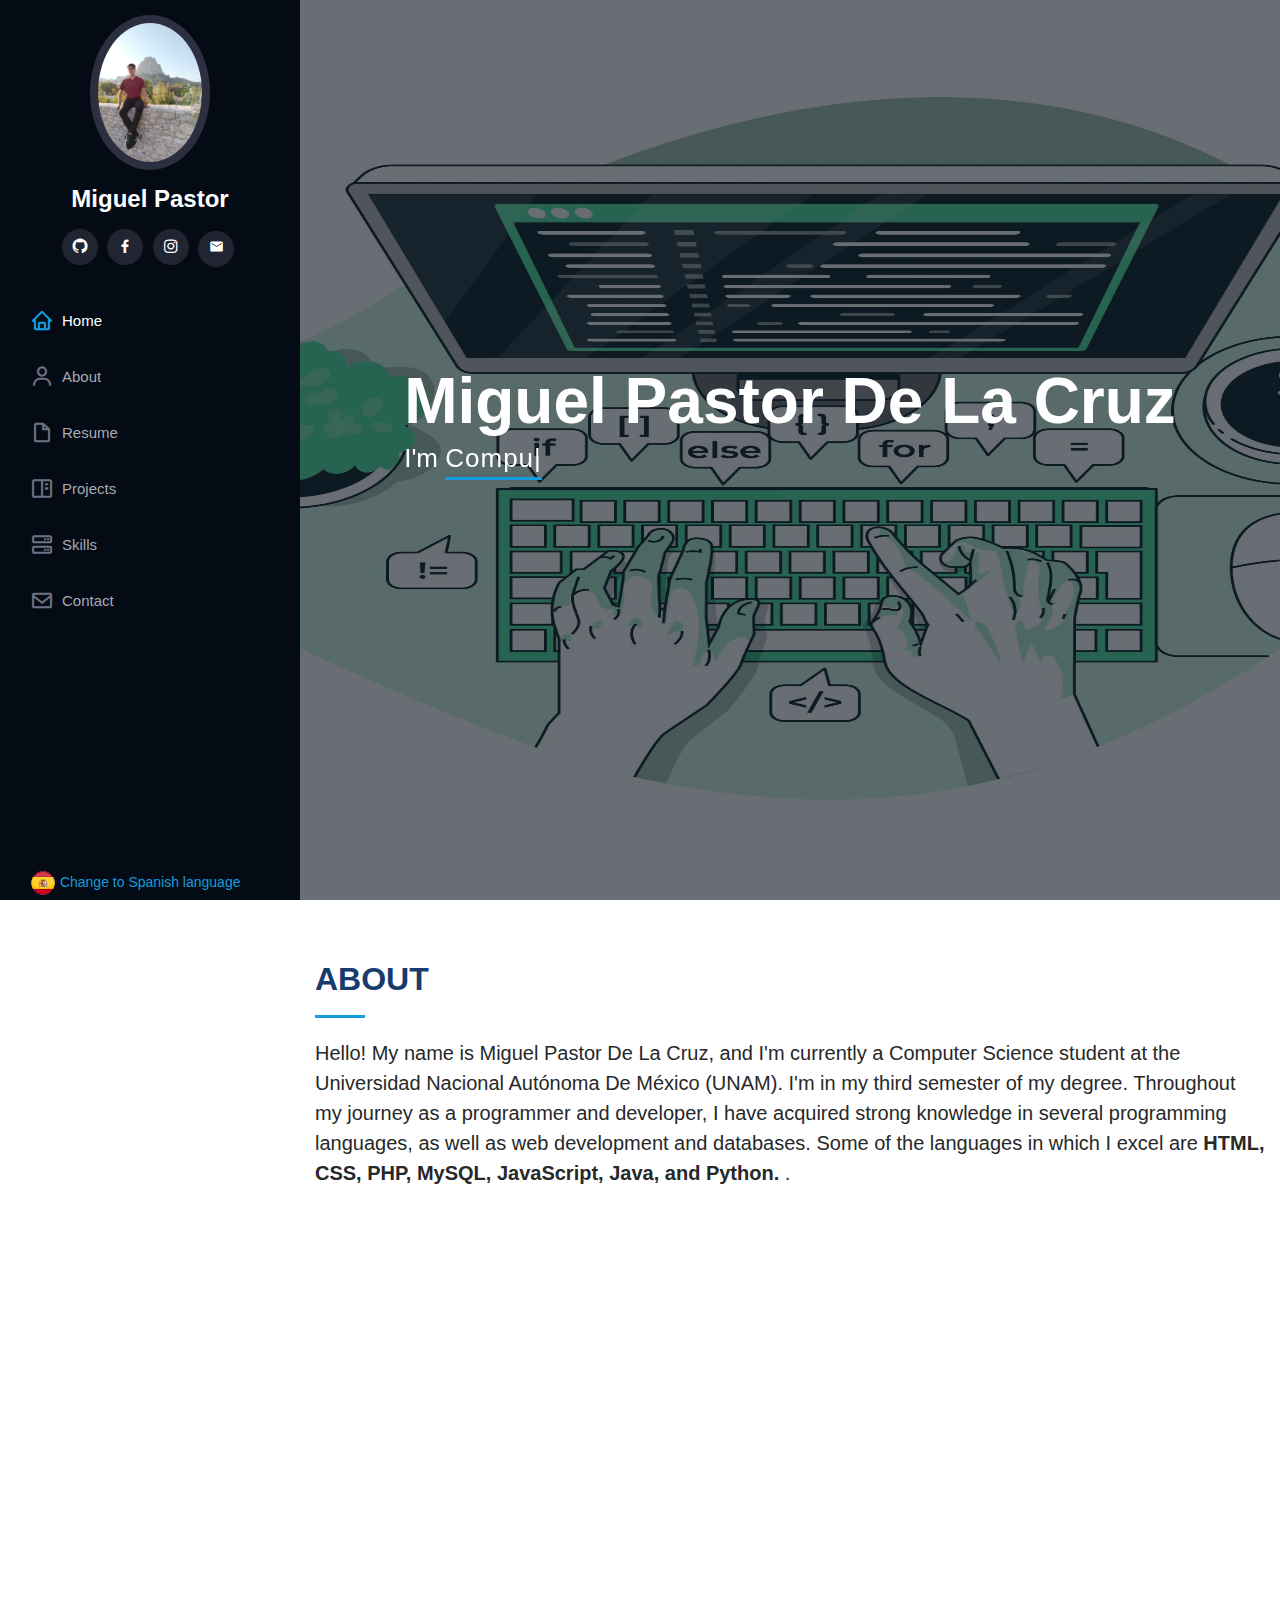
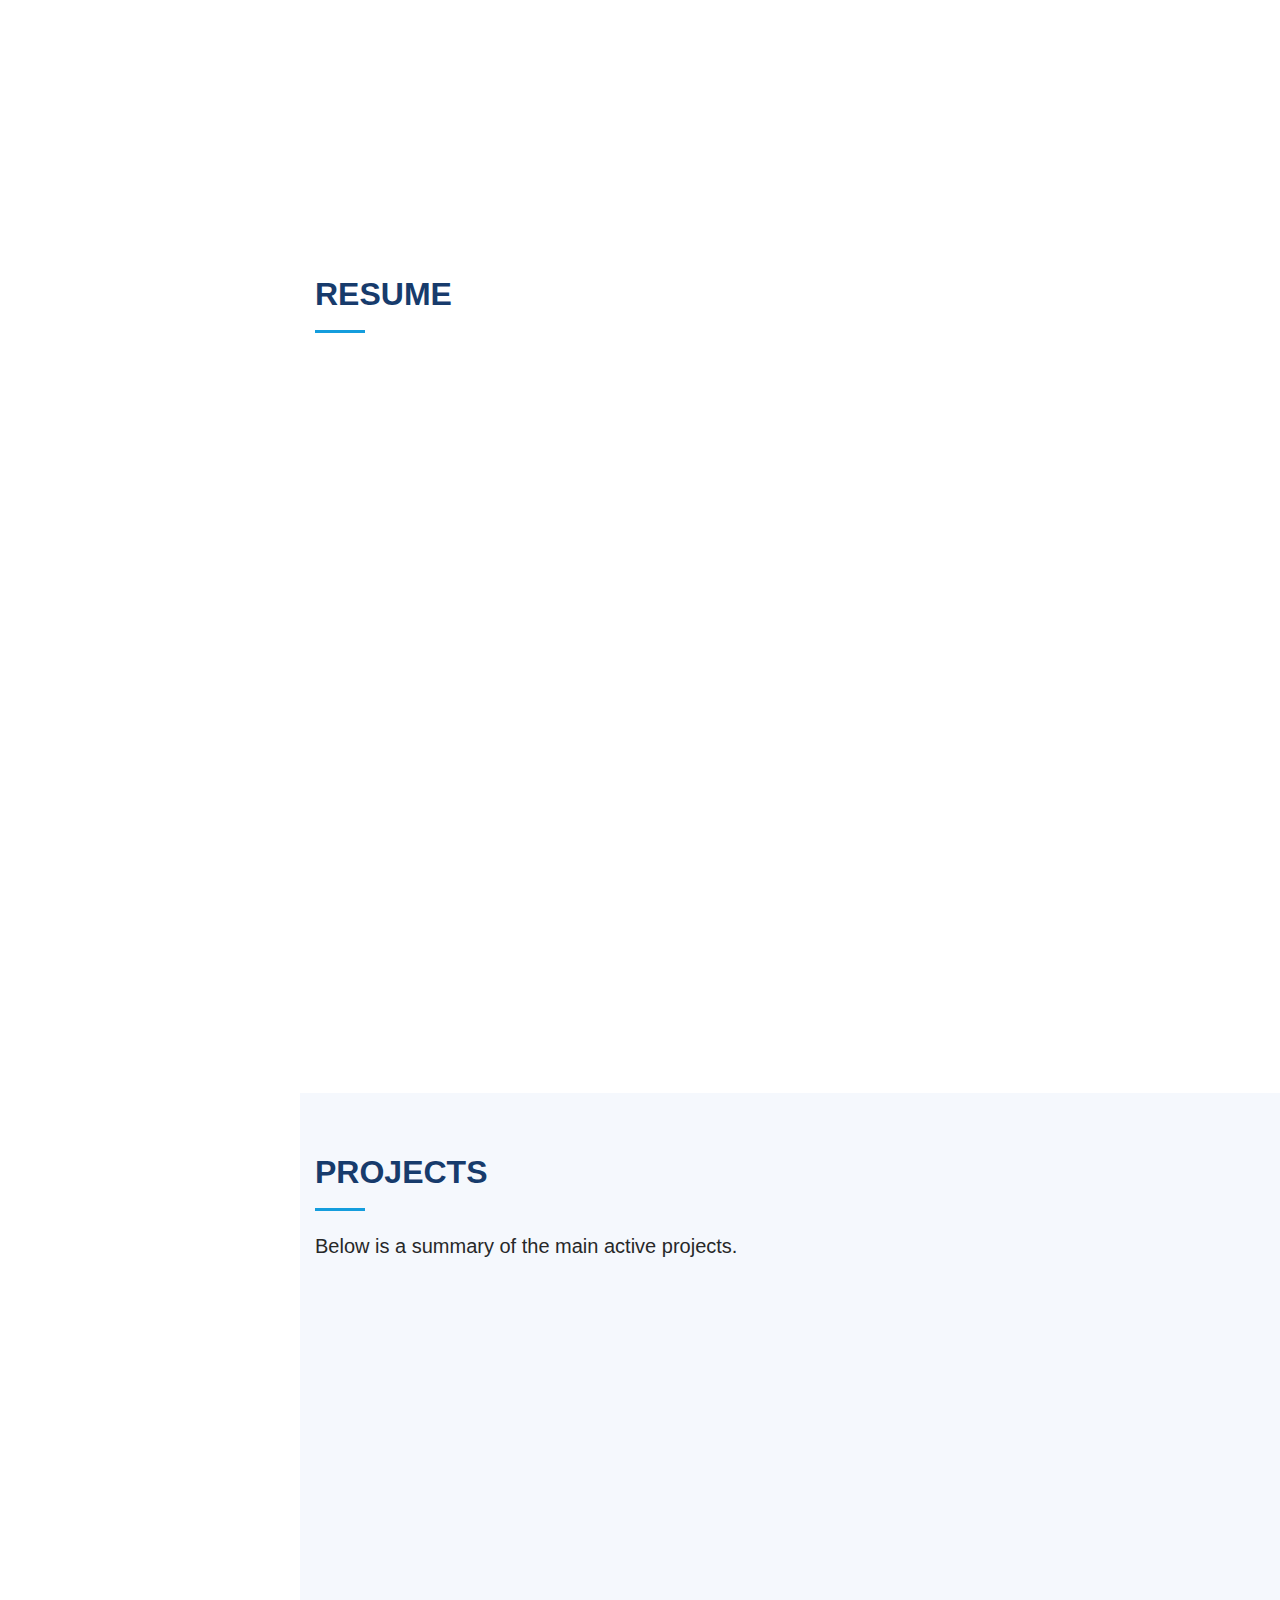
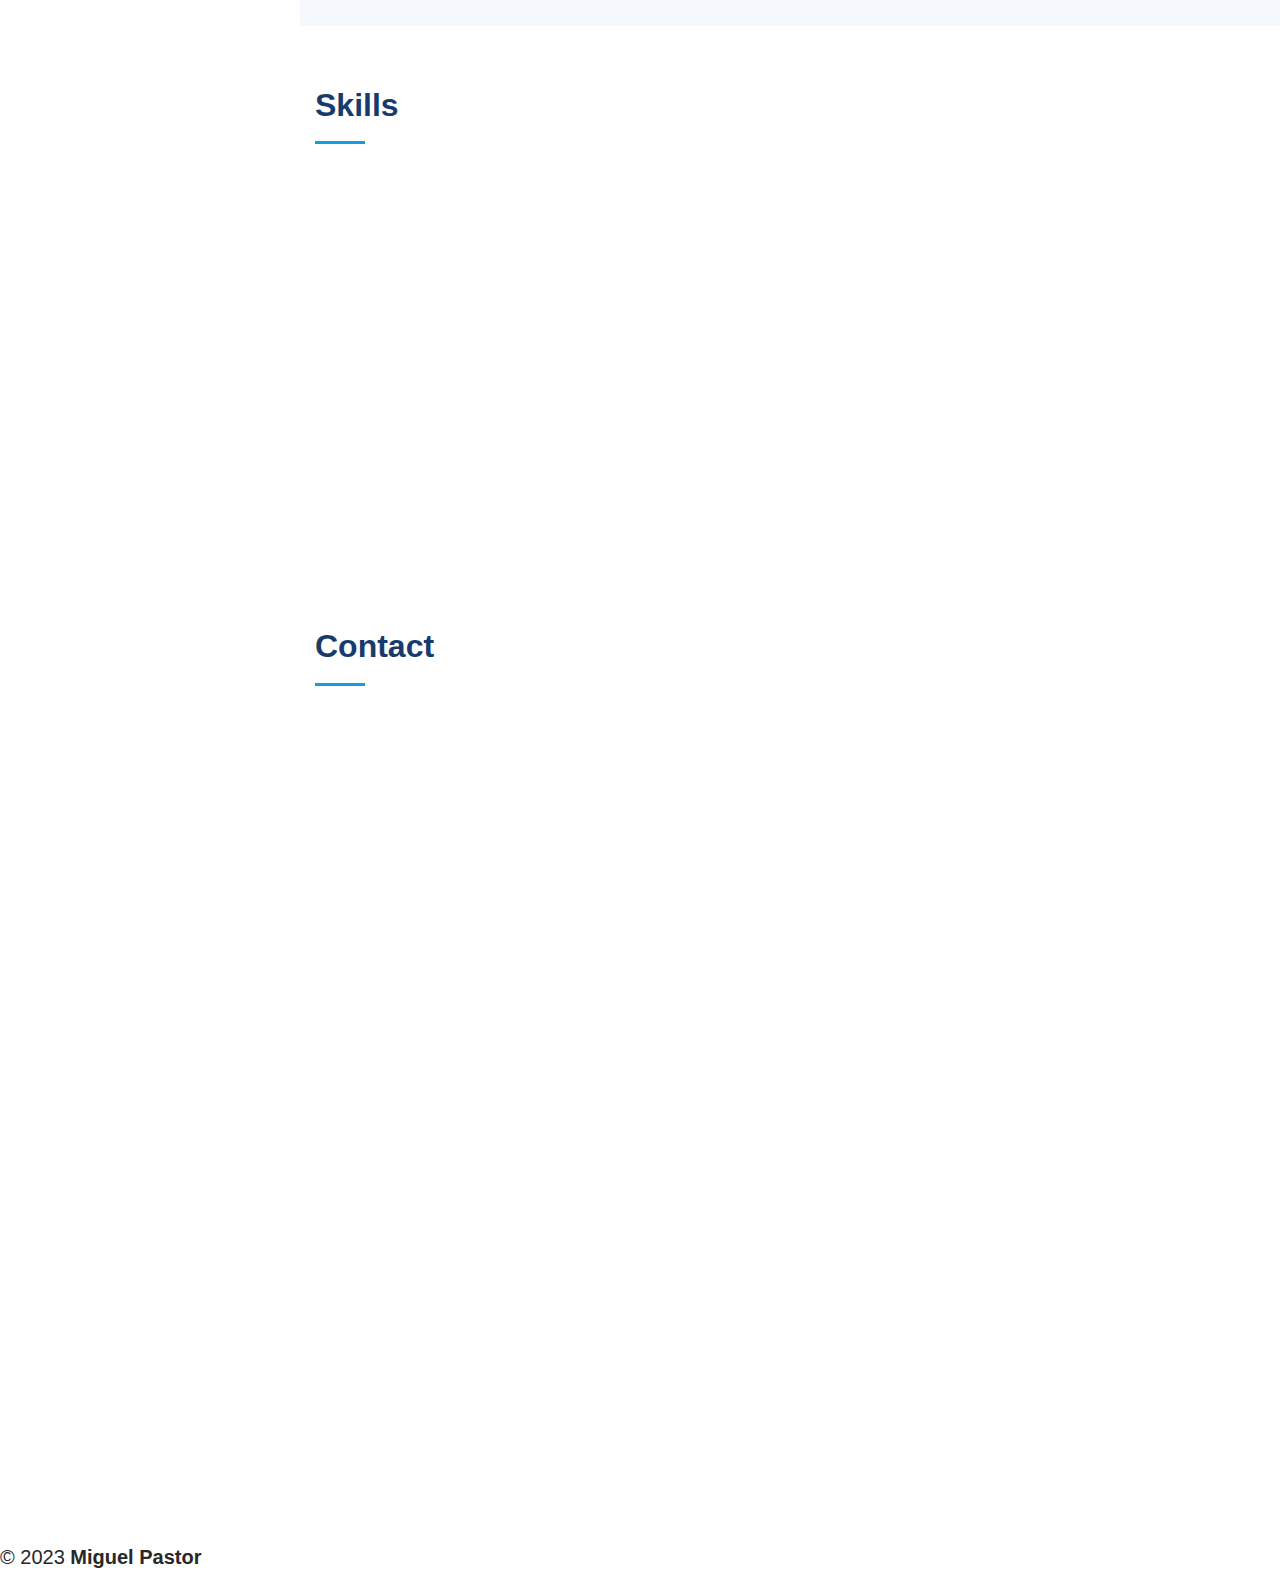
<file: index.html>
<!DOCTYPE html>
<html lang="en">
<head>
    <meta charset="UTF-8">
    <meta name="viewport" content="width=device-width, initial-scale=1.0">
    <title>Miguel-Pastor</title>
    
    <link href="https://fonts.googleapis.com/icon?family=Material+Icons" rel="stylesheet"/>

    <link href="vendor/bootstrap/css/bootstrap.min.css" rel="stylesheet">
    <link href="vendor/icofont/icofont.min.css" rel="stylesheet">
    <link href="vendor/boxicons/css/boxicons.min.css" rel="stylesheet">
    <link href="vendor/venobox/venobox.css" rel="stylesheet">
    <link href="vendor/owl.carousel/assets/owl.carousel.min.css" rel="stylesheet">
    <link href="vendor/aos/aos.css" rel="stylesheet">
    <link rel="stylesheet" href="style.css">
</head>
<body>
    <!-- ======= BUTTON-MOBILE ======= -->
    <button class="mobile-nav-toggle d-xl-none" type="button"><i class="icofont-navigation-menu"></i></button>
    

    <!-- ======= Header-COLUMN ======= -->
    <header id="header">
        <div class="d-flex flex-column">

            <div class="profile">
                <img alt="" class="img-fluid rounded-circle" src="img/profile-picture.jpg">
                <h1 class="text-light"><a href="index.html">Miguel Pastor</a></h1>
                <div class="social-links mt-3 text-center">
                    <a class="github" href="https://github.com/miguel-pastor"><i class="bx bxl-github"></i></a>
                    <a class="facebook-f" href="https://github.com/miguel-pastor"><i class="bx bxl-facebook"></i></a>
                    <a class="instagram" href="https://github.com/miguel-pastor"><i class="bx bxl-instagram"></i></a>
                    <a class="gmail" href="https://github.com/miguel-pastor"><span  class="material-icons">
                        mail
                        </span></a>
                </div>
            </div>

            <nav class="nav-menu">
                <ul>
                    <li class="active"><a href="#main"><i class="bx bx-home"></i> <span>Home</span></a></li>
                    <li><a href="#about"><i class="bx bx-user"></i> <span>About</span></a></li>
                    <li><a href="#resume"><i class="bx bx-file-blank"></i> <span>Resume</span></a></li>
                    <li><a href="#proyectos"><i class="bx bx-book-content"></i> Projects</a></li>
                    <li><a href="#skills"><i class="bx bx-server"></i> Skills</a></li>
                    <li><a href="#contact"><i class="bx bx-envelope"></i> Contact</a></li>

                </ul>
            </nav>
            <!-- .nav-menu -->
            <button class="mobile-nav-toggle d-xl-none" type="button"><i class="icofont-navigation-menu"></i></button>    
        </div>
    </header>

    <main id="main">
        <!-- Portada -->
        <section class="d-flex flex-column justify-content-center align-items-center" id="portada">
            <div class="portada-container" data-aos="fade-in">
                <h1>Miguel Pastor De La Cruz</h1>
                <p>I'm <span class="typed" data-typed-items="Computer Science, Developer, Researcher"></span></p>
            </div>
        </section>

        <!-- ======= About Section ======= -->
        <section class="about" id="about">
            <div class="container">

                <div class="section-title">
                    <h2>ABOUT</h2>
                    <p>Hello! My name is Miguel Pastor De La Cruz, and I'm currently a Computer Science 
                        student at the Universidad Nacional Autónoma De México (UNAM). I'm in my third 
                        semester of my degree. Throughout my journey as a programmer and developer, 
                        I have acquired strong knowledge in several programming languages, as well as web 
                        development and databases. Some of the languages in which I excel are <b> HTML, 
                        CSS, PHP, MySQL, JavaScript, Java, and Python. </b>.
                    </p>

                </div>

                <div class="row">
                    <div class="col-lg-4" data-aos="fade-right">
                        <img alt="" class="img-fluid" src="img/IMG-1328.jpg">
                    </div>
                    <div class="col-lg-8 pt-4 pt-lg-0 content" data-aos="fade-left">
                        <h3>PERSONAL INFORMATION</h3>
                        <div class="row">
                            <div class="col-lg-6">
                                <ul>
                                    <li><i class="icofont-rounded-right"></i> <strong>Name:</strong> Miguel Pastor De La Cruz
                                    </li>
                                    <li><i class="icofont-rounded-right"></i> <strong>Date of birth:</strong> December 26, 2004
                                    </li>
                                </ul>
                            </div>
                            <div class="col-lg-6">
                                <ul>
                                    <li><i class="icofont-rounded-right"></i> <strong>Email:</strong> miguelcruz122604@gmail.com </li>
                                    <li><i class="icofont-rounded-right"></i> <strong>Web:</strong> https://miguel-pastor.github.io/My-Presentation/ </li>
                                </ul>
                            </div>
                        </div>
                        <h3>WHAT CAN I DO?</h3>
                        <p class="font-italic">
                            Thanks to my self-taught training and my experience in school, I have developed 
                            skills that are valuable in my approach as a web developer. Here are some of them:
                        </p>
                        <div class="row">
                            <div class="col-lg-6">
                                <ul>
                                    <li><i class="icofont-rounded-right"></i> Web applications development</li>
                                    <li><i class="icofont-rounded-right"></i> Machine Learning</li>
                                    <li><i class="icofont-rounded-right"></i> Desktop Application Development</li>
                                </ul>
                            </div>
                            <div class="col-lg-6">
                                <ul>
                                    <li><i class="icofont-rounded-right"></i> Design and usability</li>
                                    <li><i class="icofont-rounded-right"></i> debugging and testing</li>
                                    <li><i class="icofont-rounded-right"></i> Data Structure in OOP </li>
                                </ul>
                            </div>
                        </div>
                    </div>
                </div>

            </div>
        </section>

        <!-- ======= Resume Section ======= -->
        <section class="resume" id="resume">
            <div class="container">

                <div class="section-title">
                    <h2>RESUME</h2>
                </div>

                <div class="row">
                    <div class="col-lg-6" data-aos="fade-up">

                        <h3 class="resume-title">Education</h3>
                        <div class="resume-item">
                            <h4>Computer Science</h4>
                            <h5>2022 - Present</h5>
                            <p><em>Faculty of Sciences-Universidad Nacional Autónoma De México</em></p>
                            <p> I am currently studying the third semester of the Bachelor's degree.  </p>
                        </div>
                        <div class="resume-item">
                            <h4> Basic Mechatronics Technician </h4>
                            <h5>2021 - 2022</h5>
                            <p><em>Colegio De Ciencias Y Humanidades Plantel Naucalpan (CCH Naucalpan)</em></p>
                            <p>Technician specialized in automation and implementation of automated systems, with experience 
                                and knowledge in the design and implementation of basic systems using ARDUINO and C++ as a 
                                platform to create prototypes and carry out proofs of concept.
                            </p>

                        </div>
                    </div>
                    <div class="col-lg-6" data-aos="fade-up" data-aos-delay="100">
                        <h3 class="resume-title">Licenses and Certifications</h3>
                        <div class="resume-item">
                            <h4>Introduction to Web Development Course: HTML and CSS (2/2)</h4>
                            <h5>2023</h5>
                            <p><em>GOOGLE</em></p>
                            <p>ID CERTIFICATE 1: P2Z RY6 FPK</p>
                            <p><a class="Course" href="https://learndigital.withgoogle.com/link/1nur091p2ww"> Certificado-Desarrollo Web I</a></p>
                            <br>
        
                            <p>ID CERTIFICATE 2: V79 ZAQ AA2</p>
                            <p><a  class="Course" href="https://learndigital.withgoogle.com/link/1nur091p2ww"> Certificado-Desarrollo Web II</a></p>

                        </div>
                        <div class="resume-item">
                            <h4>JavaScript Essentials Course 1(JSE)</h4>
                            <h5>2023</h5>
                            <p><em>CISCO</em></p>
                            <p>License UC-MQ59UOWT</p>
                        </div>
            
                    </div>
                </div>
            </div>
        </section>

        <!-- ======= Proyectos Section ======= -->
        <section class="proyectos section-bg" id="proyectos">
            <div class="container">

                <div class="section-title">
                    <h2>PROJECTS</h2>
                    <p>Below is a summary of the main active projects.

                    </p>
                </div>

                <div class="row" data-aos="fade-up">
                    <div class="col-lg-12 d-flex justify-content-center">
                        <ul id="proyectos-filters">
                            <li class="filter-active" data-filter="*">All</li>
                            <li data-filter=".filter-web">Web</li>
                        </ul>
                    </div>
                </div>

                <div class="row proyectos-container" data-aos="fade-up" data-aos-delay="100">

                    <!--       WEB API TEMPLATES         -->
                    <div class="col-lg-4 col-md-6 proyectos-item filter-app filter-web">
                        <div class="proyectos-wrap">
                            <img alt="Pagina WEB Profarmex" class="img-fluid" src="img/profarmex.png">
                            <div class="proyectos-links">
                                <a class="venobox" data-gall="proyectosGallery" href="img/profarmex.png"  title="Profarmex"><i class="bx bx-plus"></i></a>
                                <a href="https://profarmex.com" title="Mas detalles"><i class="bx bx-link"></i></a>
                            </div>
                        </div>
                    </div>

                    <!--       ELASTIC COORRELATE        -->
                    <div class="col-lg-4 col-md-6 proyectos-item filter-app filter-other">
                        <div class="proyectos-wrap">
                            <img alt="Admin-Panel Profarmex" class="img-fluid" src="img/admin-profarmex.png">
                            <div class="proyectos-links">
                                <a class="venobox" data-gall="proyectosGallery" href="img/admin-profarmex.png" title="Admin Panel Profarmex"><i class="bx bx-plus"></i></a>
                                <a href="https://profarmex.com" title="Mas detalles"><i class="bx bx-link"></i></a>
                            </div>
                        </div>
                    </div>

                </div>

            </div>
        </section>
        
        <!-- ======= Skills Section ======= -->
        <section class="skills" id="skills">
            <div class="container"> 

                <div class="section-title">
                    <h2>Skills</h2>
                </div>

                <div class="row">
                    <div class="col-lg-4 col-md-6 icon-box" data-aos="fade-up">
                        <div class="icon"><i class="icofont-computer"></i></div>
                        <h4 class="title"><a href="">Web applications development</a></h4>
                        <p class="description"> HTML5, CSS3, JavaScript, Typescript, PHP and MySQL</p>
                    </div>
                    <div class="col-lg-4 col-md-6 icon-box" data-aos="fade-up" data-aos-delay="100">
                        <div class="icon"><i class="icofont-chart-bar-graph"></i></div>
                        <h4 class="title"><a href="">Machine Learning</a></h4>
                        <p class="description">Development of applications through the use of Machine Learning in Python and Java.</p>
                    </div>
                    <div class="col-lg-4 col-md-6 icon-box" data-aos="fade-up" data-aos-delay="200">
                        <div class="icon"><i class="icofont-connection"></i></div>
                        <h4 class="title"><a href="">Work Systems</a></h4>
                        <p class="description">I have solid knowledge of GIT and GITHUB implementation, as 
                            well as experience using Terminal and LINUX operating systems.
                        </p>
                    </div>
                    <div class="col-lg-4 col-md-6 icon-box" data-aos="fade-up" data-aos-delay="500">
                        <div class="icon"><i class="icofont-micro-chip"></i></div>
                        <h4 class="title"><a href="">IoT</a></h4>
                        <p class="description">Basic knowledge in automation trends using tools such as 
                            Arduino and IoT application development
                        </p>
                    </div>
                </div>

            </div>
        </section>

        <section class="contact" id="contact">
            <div class="container">

                <div class="section-title">
                    <h2>Contact</h2>
                </div>

                <div class="row" data-aos="fade-in">

                    <div class="col-lg-5 d-flex align-items-stretch">
                        <div class="info">

                            <div class="email">
                                <i class="icofont-envelope"></i>
                                <h4>Email:</h4>
                                <p>miguelcruz122604@gmail.com</p>
                            </div>

                        </div>

                    </div>

                    <div class="col-lg-7 mt-5 mt-lg-0 d-flex align-items-stretch">
                        <form class="php-email-form" method="post" action="php/sendemail.php " role="form">
                            <div class="form-row">
                                <div class="form-group col-md-6">
                                    <label for="name">Name</label>
                                    <input class="form-control" data-msg="Please enter at least 4 chars" data-rule="minlen:4" id="name" name="name" type="text" />
                                    <div class="validate"></div>
                                </div>
                                <div class="form-group col-md-6">
                                    <label for="email">Email</label>
                                    <input class="form-control" data-msg="Please enter a valid email" data-rule="email" id="email" name="email" type="email" />
                                    <div class="validate"></div>
                                </div>
                            </div>
                            <div class="form-group">
                                <label for="subject">Subject</label>
                                <input class="form-control" data-msg="Please enter at least 8 chars of subject" data-rule="minlen:4" id="subject" name="subject" type="text" />
                                <div class="validate"></div>
                            </div>
                            <div class="form-group">
                                <label for="message">Message</label>
                                <textarea class="form-control" data-msg="Please write something for us" data-rule="required" name="message" id="message" rows="10"></textarea>
                                <div class="validate"></div>
                            </div>
                            <div class="mb-3">
                                <div class="loading">Loading</div>
                                <div class="error-message"></div>
                                <div class="sent-message">Your message has been sent, thank you very much!</div>
                            </div>
                            <div class="text-center">
                                <button type="submit">Send</button>
                            </div>
                        </form>
                    </div>

                </div>

            </div>
        </section>

    </main>

    <!-- ======= Footer ======= -->
    <footer id="footer">
        <div class="container">
            <div class="copyright">
                <a href="index_esp.html"> <img class="img-language" src="img/es.png" alt="Change to Spanish language"> Change to Spanish language</a>

            </div>
        </div>
    </footer>

    <br>
                <br> &copy; 2023 <strong><span>Miguel Pastor</span></strong>
    <!-- End  Footer -->

    <a class="back-to-top" href="#"><i class="icofont-simple-up"></i></a>

    <script src="vendor/jquery/jquery.min.js"></script>
    <script src="vendor/bootstrap/js/bootstrap.bundle.min.js"></script>
    <script src="vendor/jquery.easing/jquery.easing.min.js"></script>
    <script src="vendor/waypoints/jquery.waypoints.min.js"></script>
    <script src="vendor/counterup/counterup.min.js"></script>
    <script src="vendor/isotope-layout/isotope.pkgd.min.js"></script>
    <script src="vendor/venobox/venobox.min.js"></script>
    <script src="vendor/owl.carousel/owl.carousel.min.js"></script>
    <script src="vendor/typed.js/typed.min.js"></script>
    <script src="vendor/aos/aos.js"></script>

    <!-- Template Main JS File -->
    <script src="js/main.js"></script>
    
</body>
</html>
</file>
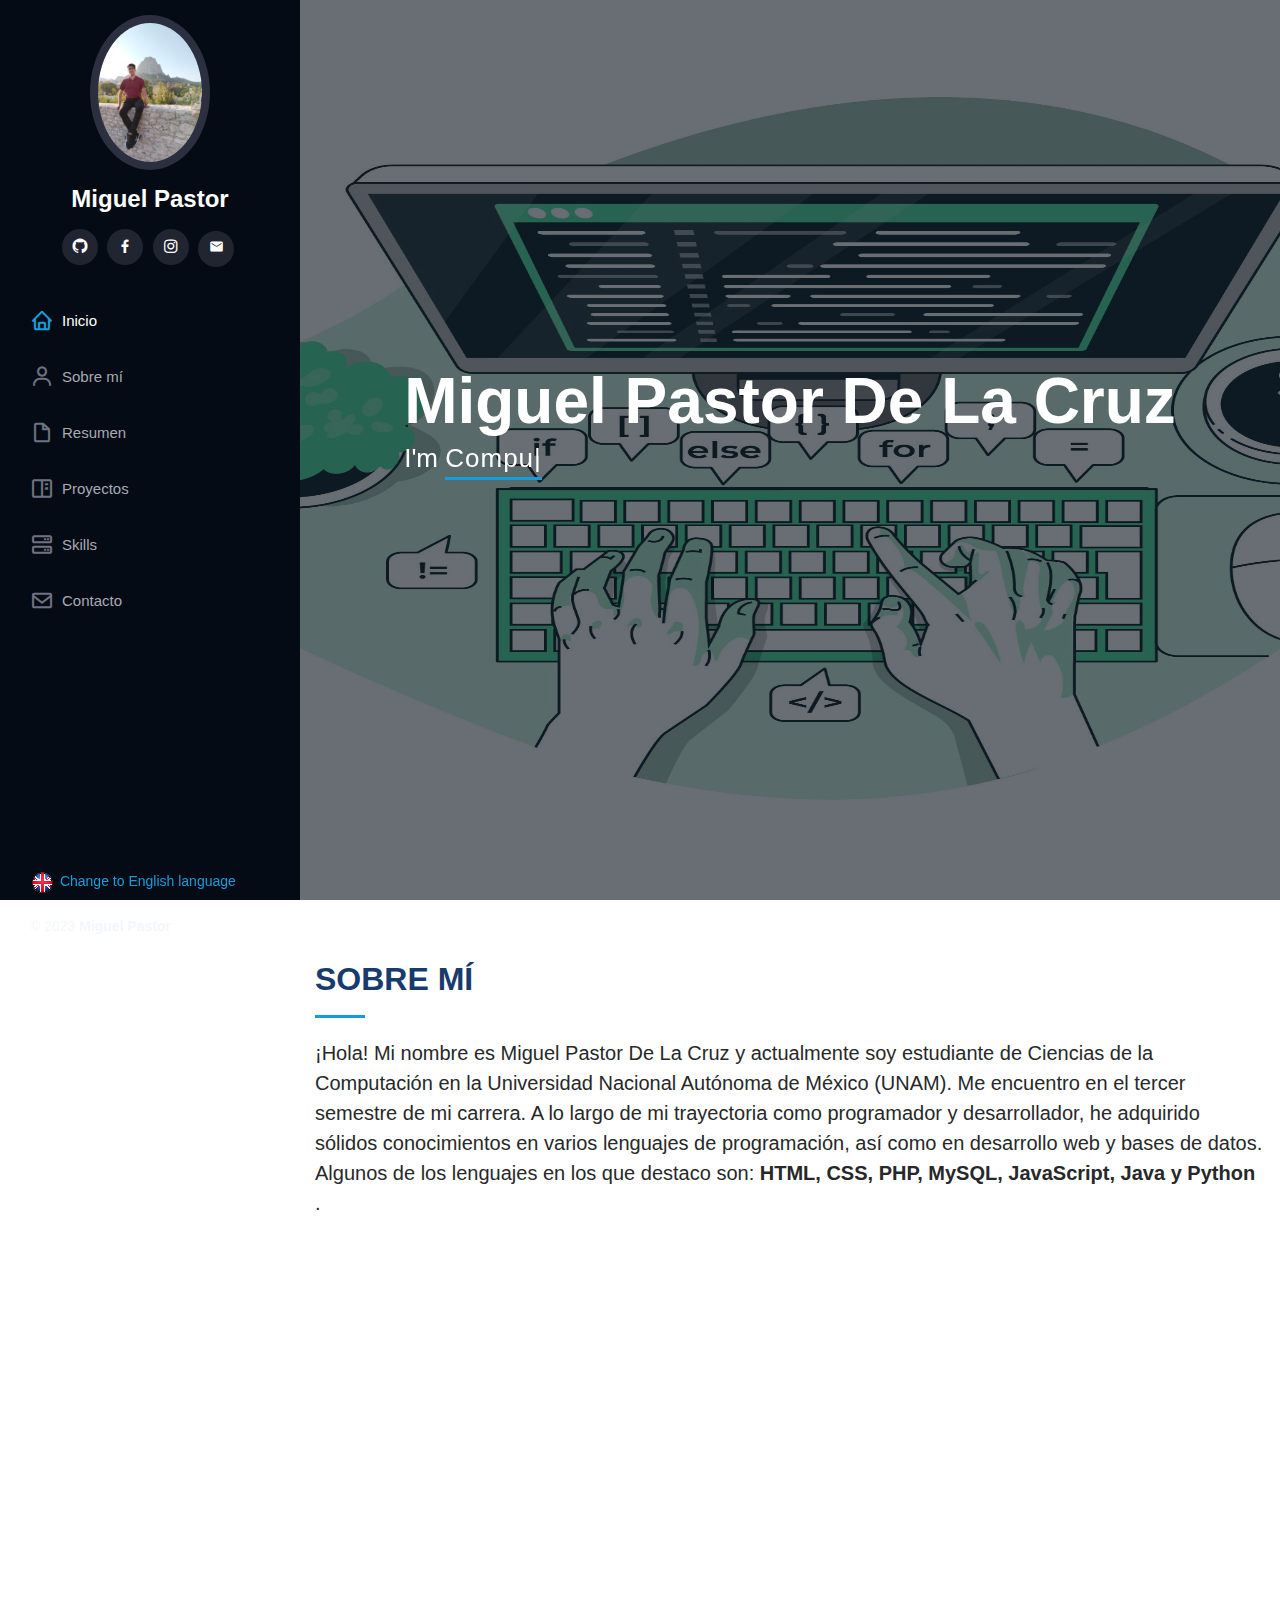
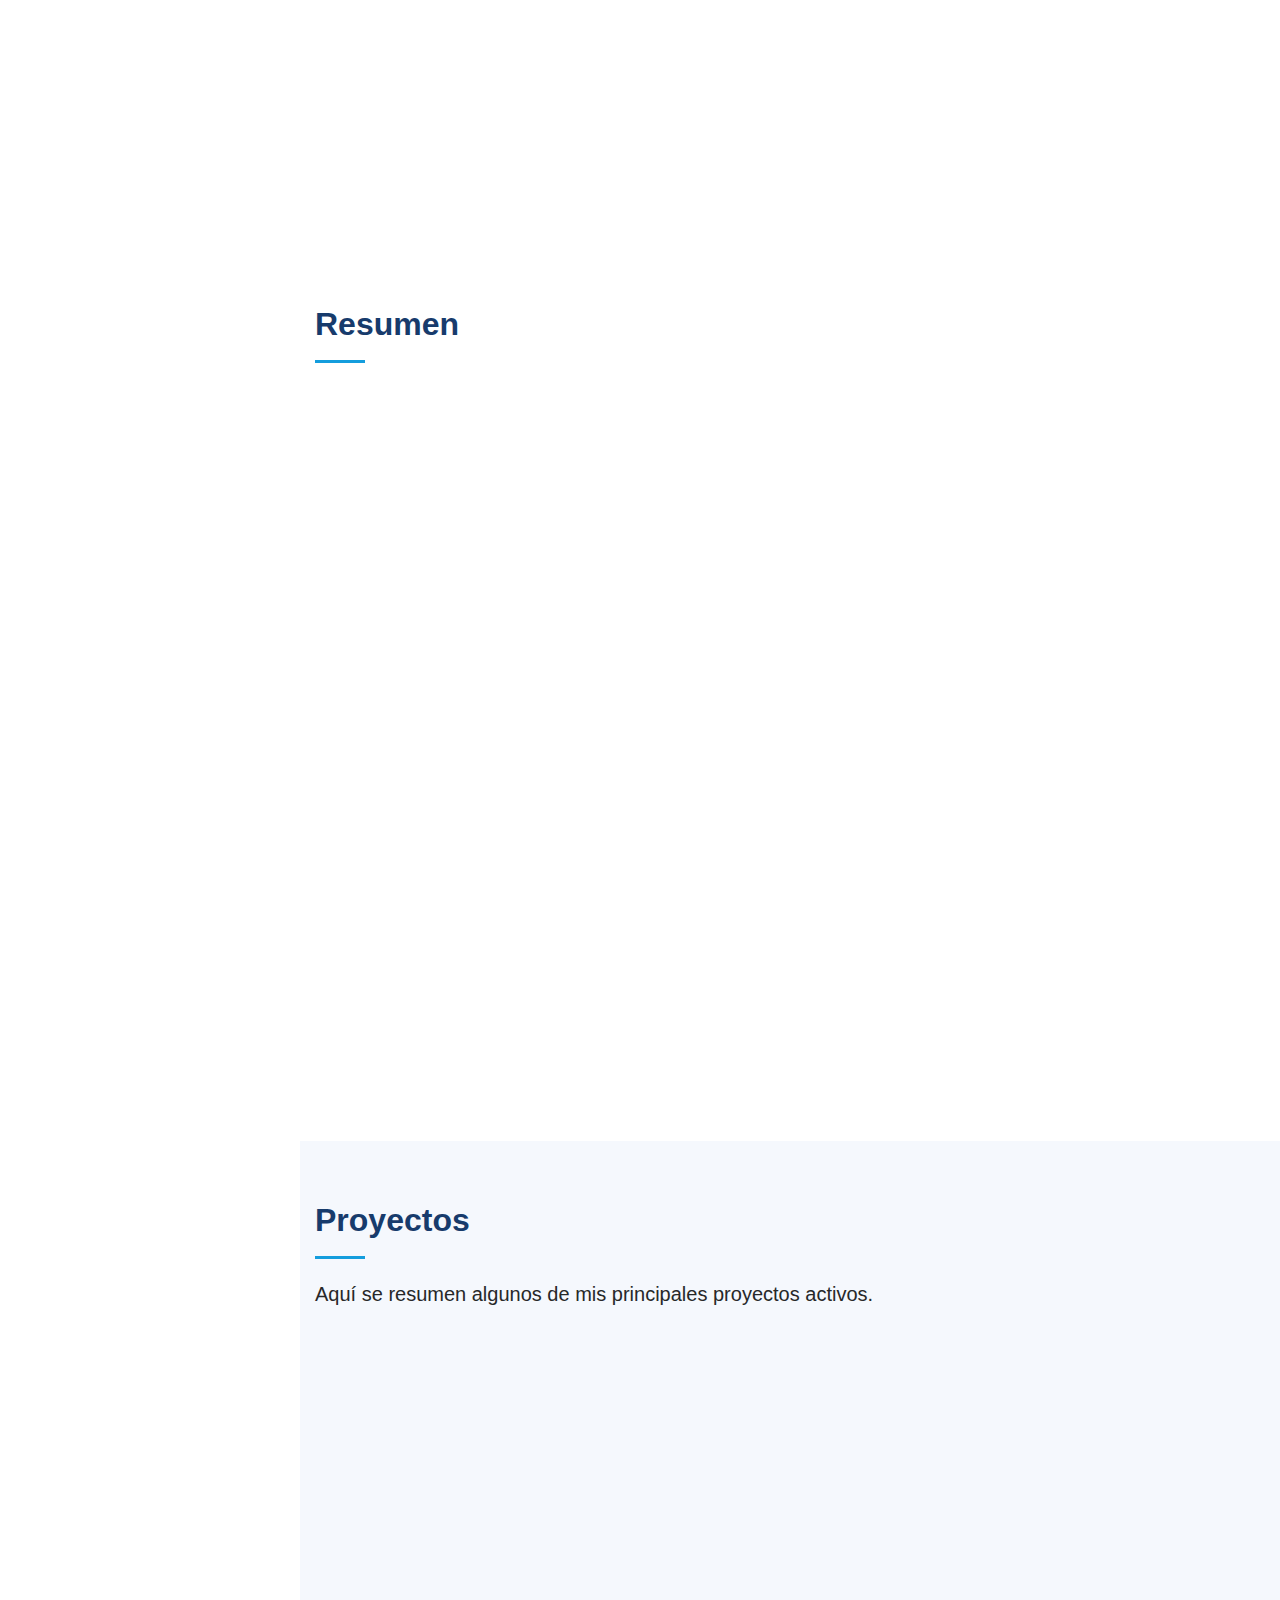
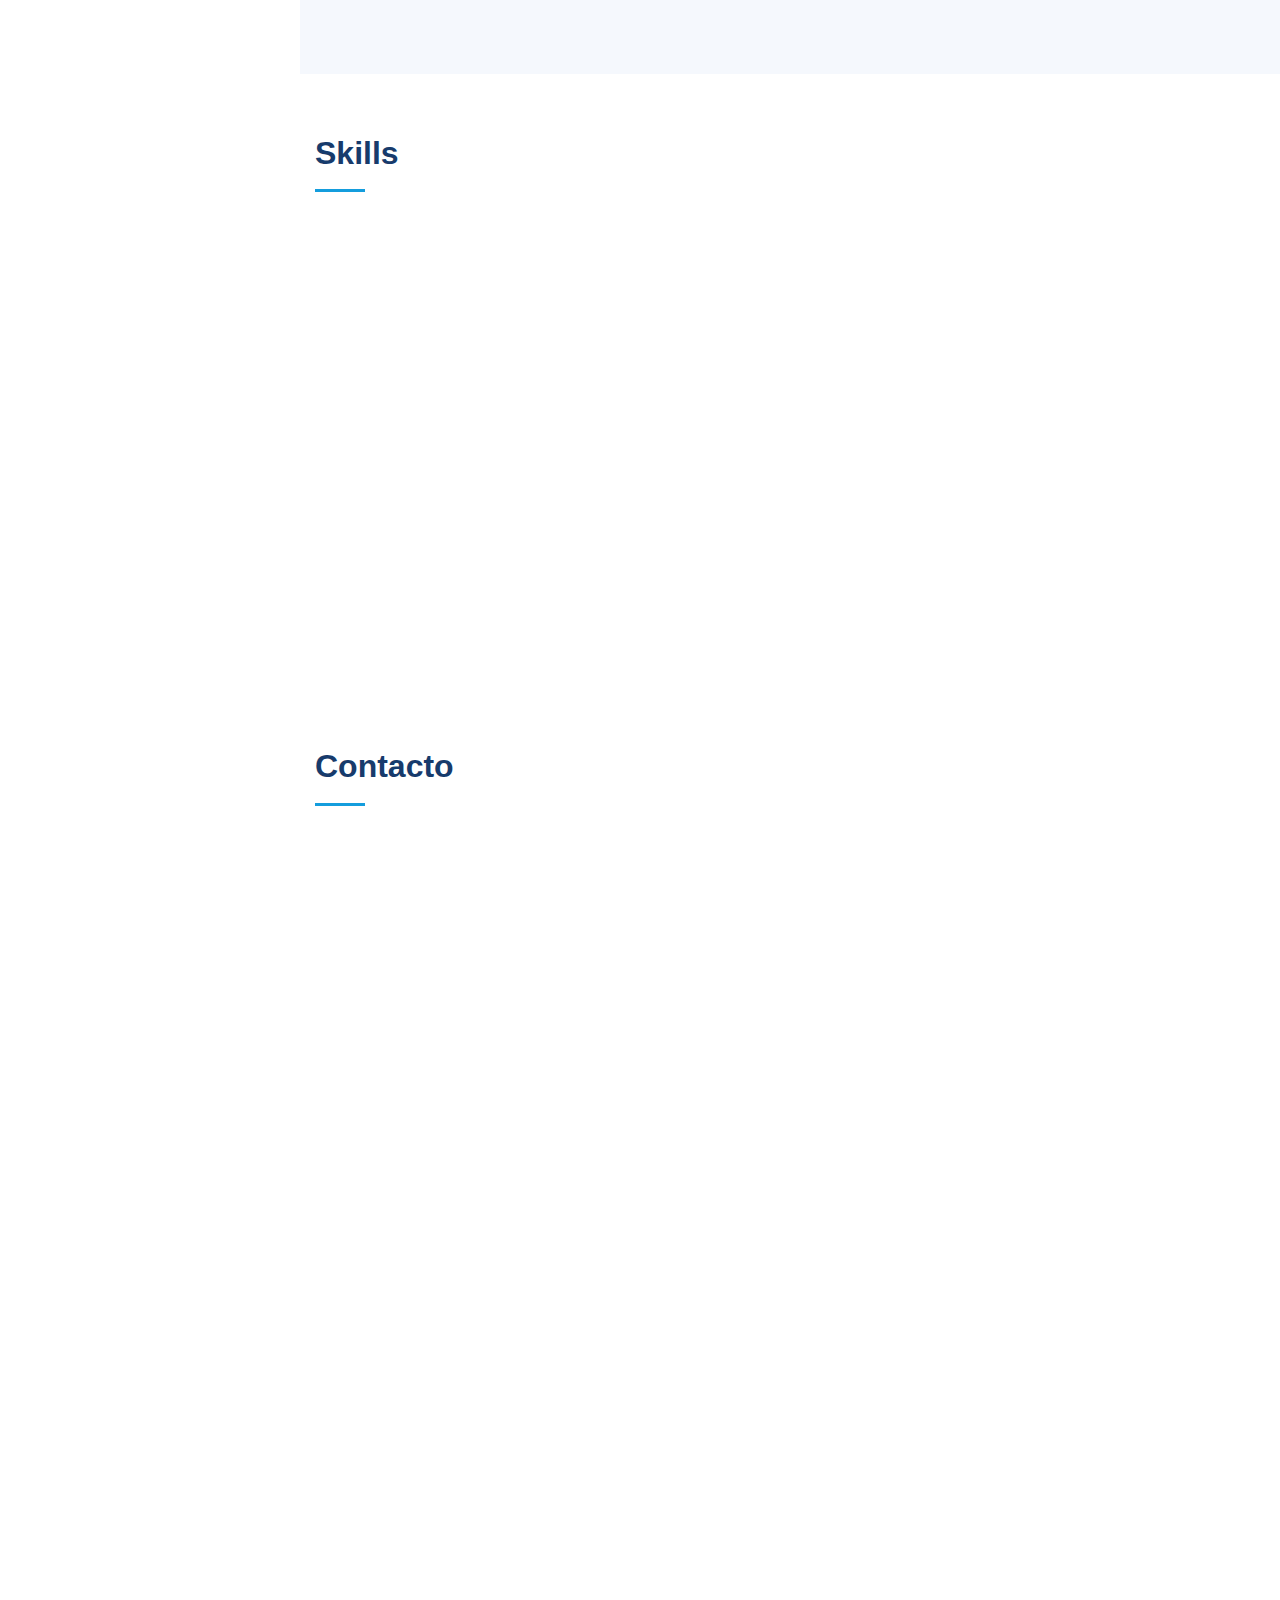
<file: index_esp.html>
<!DOCTYPE html>
<html lang="en">
<head>
    <meta charset="UTF-8">
    <meta name="viewport" content="width=device-width, initial-scale=1.0">
    <title>Miguel-Pastor</title>
    
    <link href="https://fonts.googleapis.com/icon?family=Material+Icons" rel="stylesheet"/>

    <link href="vendor/bootstrap/css/bootstrap.min.css" rel="stylesheet">
    <link href="vendor/icofont/icofont.min.css" rel="stylesheet">
    <link href="vendor/boxicons/css/boxicons.min.css" rel="stylesheet">
    <link href="vendor/venobox/venobox.css" rel="stylesheet">
    <link href="vendor/owl.carousel/assets/owl.carousel.min.css" rel="stylesheet">
    <link href="vendor/aos/aos.css" rel="stylesheet">
    <link rel="stylesheet" href="style.css">
</head>
<body>
    <!-- ======= BUTTON-MOBILE ======= -->
    <button class="mobile-nav-toggle d-xl-none" type="button"><i class="icofont-navigation-menu"></i></button>
    

    <!-- ======= Header-COLUMN ======= -->
    <header id="header">
        <div class="d-flex flex-column">

            <div class="profile">
                <img alt="" class="img-fluid rounded-circle" src="img/profile-picture.jpg">
                <h1 class="text-light"><a href="index.html">Miguel Pastor</a></h1>
                <div class="social-links mt-3 text-center">
                    <a class="github" href="https://github.com/MiguelPastor2612"><i class="bx bxl-github"></i></a>
                    <a class="facebook-f" href="#"><i class="bx bxl-facebook"></i></a>
                    <a class="instagram" href="#"><i class="bx bxl-instagram"></i></a>
                    <a class="gmail" href="https://github.com/MiguelPastor2612"><span  class="material-icons">
                        mail
                        </span></a>
                </div>
            </div>

            <nav class="nav-menu">
                <ul>
                    <li class="active"><a href="#main"><i class="bx bx-home"></i> <span>Inicio</span></a></li>
                    <li><a href="#about"><i class="bx bx-user"></i> <span>Sobre mí</span></a></li>
                    <li><a href="#resume"><i class="bx bx-file-blank"></i> <span>Resumen</span></a></li>
                    <li><a href="#proyectos"><i class="bx bx-book-content"></i> Proyectos</a></li>
                    <li><a href="#skills"><i class="bx bx-server"></i> Skills</a></li>
                    <li><a href="#contact"><i class="bx bx-envelope"></i> Contacto</a></li>

                </ul>
            </nav>
            <!-- .nav-menu -->
            <button class="mobile-nav-toggle d-xl-none" type="button"><i class="icofont-navigation-menu"></i></button>    
        </div>
    </header>

    <main id="main">
        <!-- Portada -->
        <section class="d-flex flex-column justify-content-center align-items-center" id="portada">
            <div class="portada-container" data-aos="fade-in">
                <h1>Miguel Pastor De La Cruz</h1>
                <p>I'm <span class="typed" data-typed-items="Computer Science, Developer, Researcher"></span></p>
            </div>
        </section>

        <!-- ======= About Section ======= -->
        <section class="about" id="about">
            <div class="container">

                <div class="section-title">
                    <h2>SOBRE MÍ</h2>
                    <p>¡Hola! Mi nombre es Miguel Pastor De La Cruz y actualmente soy estudiante de 
                        Ciencias de la Computación en la Universidad Nacional Autónoma de México (UNAM). 
                        Me encuentro en el tercer semestre de mi carrera. A lo largo de mi trayectoria 
                        como programador y desarrollador, he adquirido sólidos conocimientos en varios 
                        lenguajes de programación, así como en desarrollo web y bases de datos. Algunos de 
                        los lenguajes en los que destaco son: <b> HTML, CSS, PHP, MySQL, JavaScript, Java y Python </b>.
                    </p>

                </div>

                <div class="row">
                    <div class="col-lg-4" data-aos="fade-right">
                        <img alt="" class="img-fluid" src="img/IMG-1328.jpg">
                    </div>
                    <div class="col-lg-8 pt-4 pt-lg-0 content" data-aos="fade-left">
                        <h3>INFORMACIÓN PERSONAL</h3>
                        <div class="row">
                            <div class="col-lg-6">
                                <ul>
                                    <li><i class="icofont-rounded-right"></i> <strong>Nombre:</strong> Miguel Pastor De La Cruz
                                    </li>
                                    <li><i class="icofont-rounded-right"></i> <strong>Nacimiento:</strong> 26 De Diciembre Del 2004
                                    </li>
                                </ul>
                            </div>
                            <div class="col-lg-6">
                                <ul>
                                    <li><i class="icofont-rounded-right"></i> <strong>Email:</strong> miguelcruz122604@gmail.com </li>
                                    <li><i class="icofont-rounded-right"></i> <strong>Web:</strong> https://miguel-pastor.github.io/My-Presentation/ </li>
                                </ul>
                            </div>
                        </div>
                        <h3>¿QUÉ SE HACER?</h3>
                        <p class="font-italic">
                            Gracias a mi formación como autodidacta y a mi experiencia en la escuela, he desarrollado 
                            habilidades que son valiosas en mi enfoque como programador web. A continuación, 
                            mencionaré algunas de ellas:
                        </p>
                        <div class="row">
                            <div class="col-lg-6">
                                <ul>
                                    <li><i class="icofont-rounded-right"></i> Desarrollo de aplicaciones Web</li>
                                    <li><i class="icofont-rounded-right"></i> Machine Learning</li>
                                    <li><i class="icofont-rounded-right"></i> Desarrollo de aplicaciones de escritorio</li>
                                </ul>
                            </div>
                            <div class="col-lg-6">
                                <ul>
                                    <li><i class="icofont-rounded-right"></i> Diseño y usabilidad</li>
                                    <li><i class="icofont-rounded-right"></i> Depuración y prueba</li>
                                    <li><i class="icofont-rounded-right"></i> Estructura De Datos en POO</li>
                                </ul>
                            </div>
                        </div>
                    </div>
                </div>

            </div>
        </section>

        <!-- ======= Resume Section ======= -->
        <section class="resume" id="resume">
            <div class="container">

                <div class="section-title">
                    <h2>Resumen</h2>
                </div>

                <div class="row">
                    <div class="col-lg-6" data-aos="fade-up">

                        <h3 class="resume-title">Educación</h3>
                        <div class="resume-item">
                            <h4>Licenciatura En Ciencias De La Computación</h4>
                            <h5>2022 - Actualidad</h5>
                            <p><em>Facultad De Ciencias-Universidad Nacional Autónoma De México</em></p>
                            <p> Actualmente estoy cursando el tercer semestre de la Licenciatura  </p>
                        </div>
                        <div class="resume-item">
                            <h4>Técnico En Mecatrónica Básica </h4>
                            <h5>2021 - 2022</h5>
                            <p><em>Colegio De Ciencias Y Humanidades Plantel Naucalpan (CCH Naucalpan)</em></p>
                            <p>Técnico especializado en automatización e implementación de sistemas automatizados, 
                                con experiencia y conocimientos en el diseño y la implementación de sistemas básicos 
                                utilizando ARDUINO y C++ como plataforma para crear prototipos y llevar a cabo pruebas de concepto.
                            </p>

                        </div>
                    </div>
                    <div class="col-lg-6" data-aos="fade-up" data-aos-delay="100">
                        <h3 class="resume-title">Cursos y certificaciones</h3>
                        <div class="resume-item">
                            <h4>Curso De Introducción Al Desarrollo Web: HTML y CSS (2/2)</h4>
                            <h5>2023</h5>
                            <p><em>GOOGLE</em></p>
                            <p>ID CERTIFICADO 1: P2Z RY6 FPK</p>
                            <p><a class="Course" href="https://learndigital.withgoogle.com/link/1nur091p2ww"> Certificado-Desarrollo Web I</a></p>
                            <br>
        
                            <p>ID Certificado 2: V79 ZAQ AA2</p>
                            <p><a  class="Course" href="https://learndigital.withgoogle.com/link/1nur091p2ww"> Certificado-Desarrollo Web II</a></p>

                        </div>
                        <div class="resume-item">
                            <h4>Curso JavaScript Essentials 1(JSE)</h4>
                            <h5>2023</h5>
                            <p><em>CISCO</em></p>
                            <p>Licencia UC-MQ59UOWT</p>
                        </div>
            
                    </div>
                </div>
            </div>
        </section>

        <section class="proyectos section-bg" id="proyectos">
            <div class="container">

                <div class="section-title">
                    <h2>Proyectos</h2>
                    <p>Aquí se resumen algunos de mis principales proyectos activos.

                    </p>
                </div>

                <div class="row" data-aos="fade-up">
                    <div class="col-lg-12 d-flex justify-content-center">
                        <ul id="proyectos-filters">
                            <li class="filter-active" data-filter="*">All</li>
                            <li data-filter=".filter-web">Web</li>
                        </ul>
                    </div>
                </div>

                <div class="row proyectos-container" data-aos="fade-up" data-aos-delay="100">

                    <div class="col-lg-4 col-md-6 proyectos-item filter-app filter-web">
                        <div class="proyectos-wrap">
                            <img alt="Pagina WEB Profarmex" class="img-fluid" src="img/profarmex.png">
                            <div class="proyectos-links">
                                <a class="venobox" data-gall="proyectosGallery" href="img/profarmex.png"  title="Profarmex"><i class="bx bx-plus"></i></a>
                                <a href="https://profarmex.com" title="Mas detalles"><i class="bx bx-link"></i></a>
                            </div>
                        </div>
                    </div>

                    <div class="col-lg-4 col-md-6 proyectos-item filter-app filter-other">
                        <div class="proyectos-wrap">
                            <img alt="Admin-Panel Profarmex" class="img-fluid" src="img/admin-profarmex.png">
                            <div class="proyectos-links">
                                <a class="venobox" data-gall="proyectosGallery" href="img/admin-profarmex.png" title="Admin Panel Profarmex"><i class="bx bx-plus"></i></a>
                                <a href="https://profarmex.com" title="Mas detalles"><i class="bx bx-link"></i></a>
                            </div>
                        </div>
                    </div>

                    <div class="col-lg-4 col-md-6 proyectos-item filter-app filter-web">
                        <div class="proyectos-wrap">
                            <img alt="Pagina WEB Personal" class="img-fluid" src="img/page.png">
                            <div class="proyectos-links">
                                <a class="venobox" data-gall="proyectosGallery" href="img/page.png"  title="Pagina Personal"><i class="bx bx-plus"></i></a>
                                <a href="https://profarmex.com" title="Mas detalles"><i class="bx bx-link"></i></a>
                            </div>
                        </div>
                    </div>

                </div>

            </div>
        </section>
        
        <!-- ======= Skills Section ======= -->
        <section class="skills" id="skills">
            <div class="container">

                <div class="section-title">
                    <h2>Skills</h2>
                </div>

                <div class="row">
                    <div class="col-lg-4 col-md-6 icon-box" data-aos="fade-up">
                        <div class="icon"><i class="icofont-computer"></i></div>
                        <h4 class="title"><a href="">Desarrollo de aplicaciones web</a></h4>
                        <p class="description"> HTML5, CSS3, JavaScript, Typescript, PHP y MySQL</p>
                    </div>
                    <div class="col-lg-4 col-md-6 icon-box" data-aos="fade-up" data-aos-delay="100">
                        <div class="icon"><i class="icofont-chart-bar-graph"></i></div>
                        <h4 class="title"><a href="">Machine Learning</a></h4>
                        <p class="description">Desarrollo de aplicaciones mediante el uso de Machine Learning en Python y Java.</p>
                    </div>
                    <div class="col-lg-4 col-md-6 icon-box" data-aos="fade-up" data-aos-delay="200">
                        <div class="icon"><i class="icofont-connection"></i></div>
                        <h4 class="title"><a href="">Sistemas De Trabajo</a></h4>
                        <p class="description">Tengo conocimientos sólidos en la implementación de GIT y GITHUB, así como experiencia en el 
                            uso de la terminal y sistemas operativos LINUX.
                        </p>
                    </div>
                    <div class="col-lg-4 col-md-6 icon-box" data-aos="fade-up" data-aos-delay="500">
                        <div class="icon"><i class="icofont-micro-chip"></i></div>
                        <h4 class="title"><a href="">IoT</a></h4>
                        <p class="description">Conocimientos basicos en tendencias de automatización utilizando herramentas 
                            como Arduino y desarrolo de aplicaciones IoT
                        </p>
                    </div>
                </div>

            </div>
        </section>

        <section class="contact" id="contact">
            <div class="container">

                <div class="section-title">
                    <h2>Contacto</h2>
                </div>

                <div class="row" data-aos="fade-in">

                    <div class="col-lg-5 d-flex align-items-stretch">
                        <div class="info">

                            <div class="email">
                                <i class="icofont-envelope"></i>
                                <h4>Email:</h4>
                                <p>miguelcruz122604@gmail.com</p>
                            </div>

                        </div>

                    </div>

                    <div class="col-lg-7 mt-5 mt-lg-0 d-flex align-items-stretch">
                        <form class="php-email-form" method="post" action="php/sendemail.php " role="form">
                            <div class="form-row">
                                <div class="form-group col-md-6">
                                    <label for="name">Nombre</label>
                                    <input class="form-control" data-msg="Please enter at least 4 chars" data-rule="minlen:4" id="name" name="name" type="text" />
                                    <div class="validate"></div>
                                </div>
                                <div class="form-group col-md-6">
                                    <label for="email">Email</label>
                                    <input class="form-control" data-msg="Please enter a valid email" data-rule="email" id="email" name="email" type="email" />
                                    <div class="validate"></div>
                                </div>
                            </div>
                            <div class="form-group">
                                <label for="subject">Asunto</label>
                                <input class="form-control" data-msg="Please enter at least 8 chars of subject" data-rule="minlen:4" id="subject" name="subject" type="text" />
                                <div class="validate"></div>
                            </div>
                            <div class="form-group">
                                <label for="message">Mensaje</label>
                                <textarea class="form-control" data-msg="Please write something for us" data-rule="required" name="message" id="message" rows="10"></textarea>
                                <div class="validate"></div>
                            </div>
                            <div class="mb-3">
                                <div class="loading">Loading</div>
                                <div class="error-message"></div>
                                <div class="sent-message">Tu mensaje se ha enviado, ¡Muchas gracias!</div>
                            </div>
                            <div class="text-center">
                                <button type="submit">Enviar</button>
                            </div>
                        </form>
                    </div>

                </div>

            </div>
        </section>

    </main>

    <!-- ======= Footer ======= -->
    <footer id="footer">
        <div class="container">
            <div class="copyright">
                <a href="index.html"> <img class="img-language" src="img/en.png" alt="Change to English language"> Change to English language</a>
                <br>
                <br> &copy; 2023 <strong><span>Miguel Pastor</span></strong>
            </div>
        </div>
    </footer>
    <!-- End  Footer -->

    <a class="back-to-top" href="#"><i class="icofont-simple-up"></i></a>

    <script src="vendor/jquery/jquery.min.js"></script>
    <script src="vendor/bootstrap/js/bootstrap.bundle.min.js"></script>
    <script src="vendor/jquery.easing/jquery.easing.min.js"></script>
    <script src="vendor/waypoints/jquery.waypoints.min.js"></script>
    <script src="vendor/counterup/counterup.min.js"></script>
    <script src="vendor/isotope-layout/isotope.pkgd.min.js"></script>
    <script src="vendor/venobox/venobox.min.js"></script>
    <script src="vendor/owl.carousel/owl.carousel.min.js"></script>
    <script src="vendor/typed.js/typed.min.js"></script>
    <script src="vendor/aos/aos.js"></script>

    <!-- Template Main JS File -->
    <script src="js/main.js"></script>
    
</body>
</html>
</file>
<file: vendor/venobox/venobox.css>
/* ------ venobox.css --------*/
.vbox-overlay *, .vbox-overlay *:before, .vbox-overlay *:after{
    -webkit-backface-visibility: hidden;
    -webkit-box-sizing:border-box;
    -moz-box-sizing:border-box;
    box-sizing:border-box;
}
.vbox-overlay * { 
    -webkit-backface-visibility: visible;
    backface-visibility: visible;
}
.vbox-overlay{
    display: -webkit-flex;
    display: flex;
    -webkit-flex-direction: column;
    flex-direction: column;
    -webkit-justify-content: center;
    justify-content: center;
    -webkit-align-items: center;
    align-items: center;
    position: fixed;
    left: 0;
    top: 0;
    bottom: 0;
    right: 0;
    z-index: 1040;
    -webkit-transform:translateZ(1000px);
    transform: translateZ(1000px);
    transform-style: preserve-3d;
}

/* ----- navigation ----- */
.vbox-title{
    width: 100%;
    height: 40px;
    float: left;
    text-align: center;
    line-height: 28px;
    font-size: 12px;
    padding: 6px 40px;
    overflow: hidden;
    position: fixed;
    display: none;
    left: 0;
    z-index: 1050;
}
.vbox-close{
    cursor: pointer;
    position: fixed;
    top: -1px;
    right: 0;
    width: 50px;
    height: 40px;
    padding: 6px;
    display: block;
    background-position:10px center;
    overflow: hidden;
    font-size: 24px;
    line-height: 1;
    text-align: center;
    z-index: 1050;
}
.vbox-num{
    cursor: pointer;
    position: fixed;
    left: 0;
    height: 40px;
    display: block;
    overflow: hidden;
    line-height: 28px;
    font-size: 12px;
    padding: 6px 10px;
    display: none;
    z-index: 1050;
}
/* ----- navigation ARROWS ----- */
.vbox-next, .vbox-prev{
    position: fixed;
    top: 50%;
    margin-top: -15px;
    overflow: hidden;
    cursor: pointer;
    display: block;
    width: 45px;
    height: 45px;
    z-index: 1050;
}
.vbox-next span, .vbox-prev span{
    position: relative;
    width: 20px;
    height: 20px;
    border: 2px solid transparent;
    border-top-color: #B6B6B6;
    border-right-color: #B6B6B6;
    text-indent: -100px;
    position: absolute;
    top: 8px;
    display: block;
}
.vbox-prev{
    left: 15px;
}
.vbox-next{
    right: 15px;
}
.vbox-prev span{
    left: 10px;
    -ms-transform: rotate(-135deg);
    -webkit-transform: rotate(-135deg);
    transform: rotate(-135deg);
}
.vbox-next span{
    -ms-transform: rotate(45deg);
    -webkit-transform: rotate(45deg);
    transform: rotate(45deg);
    right: 10px;
}
/* ------- inline window ------ */
.vbox-inline{
    width: 420px;
    height: 315px;
    height: 70vh;
    padding: 10px;
    background: #fff;
    margin: 0 auto;
    overflow: auto;
    text-align: left;
}
/* ------- Video & iFrames window ------ */
.venoframe{
    max-width: 100%;
    width: 100%;
    border: none;
    width: 100%;
    height: 260px;
    height: 70vh;
}
.venoframe.vbvid{
    height: 260px;
}
@media (min-width: 768px) {
    .venoframe, .vbox-inline{
        width: 90%;
        height: 360px;
        height: 70vh;
    }
    .venoframe.vbvid{
        width: 640px;
        height: 360px;
    }
}
@media (min-width: 992px) {
    .venoframe, .vbox-inline{
        max-width: 1200px;
        width: 80%;
        height: 540px;
        height: 70vh;
    }
    .venoframe.vbvid{
        width: 960px;
        height: 540px;
    }
}
/* 
Please do NOT edit this part! 
or at least read this note: http://i.imgur.com/7C0ws9e.gif
*/
.vbox-open{
    overflow: hidden;
}
.vbox-container{
    position: absolute;
    left: 0;
    right: 0;
    top: 0;
    bottom: 0;
    overflow-x: hidden;
    overflow-y: scroll;
    overflow-scrolling: touch;
    -webkit-overflow-scrolling: touch;
    z-index: 20;
    max-height: 100%;

}

.vbox-content{
    text-align: center;
    float: left;
    width: 100%;
    position: relative;
    overflow: hidden;
    padding: 20px 4%;
}
.vbox-container img{
    max-width: 100%;
    height: auto;
}
.vbox-figlio{
    box-shadow: 0 0 12px rgba(0,0,0,0.19), 0 6px 6px rgba(0,0,0,0.23);
    max-width: 100%;
    text-align: initial;
}
img.vbox-figlio{
    -webkit-user-select: none;
-khtml-user-select: none;
-moz-user-select: none;
-o-user-select: none;
user-select: none;
}
.vbox-content.swipe-left{
    margin-left: -200px !important;
}
.vbox-content.swipe-right{
    margin-left: 200px !important;
}
.vbox-animated{
    webkit-transition: margin 300ms ease-out;
    transition: margin 300ms ease-out;
}

/* ---------- preloader ----------
 * SPINKIT 
 * http://tobiasahlin.com/spinkit/
-------------------------------- */
.sk-double-bounce,.sk-rotating-plane{width:40px;height:40px;margin:40px auto}.sk-rotating-plane{background-color:#333;-webkit-animation:sk-rotatePlane 1.2s infinite ease-in-out;animation:sk-rotatePlane 1.2s infinite ease-in-out}@-webkit-keyframes sk-rotatePlane{0%{-webkit-transform:perspective(120px) rotateX(0) rotateY(0);transform:perspective(120px) rotateX(0) rotateY(0)}50%{-webkit-transform:perspective(120px) rotateX(-180.1deg) rotateY(0);transform:perspective(120px) rotateX(-180.1deg) rotateY(0)}100%{-webkit-transform:perspective(120px) rotateX(-180deg) rotateY(-179.9deg);transform:perspective(120px) rotateX(-180deg) rotateY(-179.9deg)}}@keyframes sk-rotatePlane{0%{-webkit-transform:perspective(120px) rotateX(0) rotateY(0);transform:perspective(120px) rotateX(0) rotateY(0)}50%{-webkit-transform:perspective(120px) rotateX(-180.1deg) rotateY(0);transform:perspective(120px) rotateX(-180.1deg) rotateY(0)}100%{-webkit-transform:perspective(120px) rotateX(-180deg) rotateY(-179.9deg);transform:perspective(120px) rotateX(-180deg) rotateY(-179.9deg)}}.sk-double-bounce{position:relative}.sk-double-bounce .sk-child{width:100%;height:100%;border-radius:50%;background-color:#333;opacity:.6;position:absolute;top:0;left:0;-webkit-animation:sk-doubleBounce 2s infinite ease-in-out;animation:sk-doubleBounce 2s infinite ease-in-out}.sk-chasing-dots .sk-child,.sk-spinner-pulse,.sk-three-bounce .sk-child{background-color:#333;border-radius:100%}.sk-double-bounce .sk-double-bounce2{-webkit-animation-delay:-1s;animation-delay:-1s}@-webkit-keyframes sk-doubleBounce{0%,100%{-webkit-transform:scale(0);transform:scale(0)}50%{-webkit-transform:scale(1);transform:scale(1)}}@keyframes sk-doubleBounce{0%,100%{-webkit-transform:scale(0);transform:scale(0)}50%{-webkit-transform:scale(1);transform:scale(1)}}.sk-wave{margin:40px auto;width:50px;height:40px;text-align:center;font-size:10px}.sk-wave .sk-rect{background-color:#333;height:100%;width:6px;display:inline-block;-webkit-animation:sk-waveStretchDelay 1.2s infinite ease-in-out;animation:sk-waveStretchDelay 1.2s infinite ease-in-out}.sk-wave .sk-rect1{-webkit-animation-delay:-1.2s;animation-delay:-1.2s}.sk-wave .sk-rect2{-webkit-animation-delay:-1.1s;animation-delay:-1.1s}.sk-wave .sk-rect3{-webkit-animation-delay:-1s;animation-delay:-1s}.sk-wave .sk-rect4{-webkit-animation-delay:-.9s;animation-delay:-.9s}.sk-wave .sk-rect5{-webkit-animation-delay:-.8s;animation-delay:-.8s}@-webkit-keyframes sk-waveStretchDelay{0%,100%,40%{-webkit-transform:scaleY(.4);transform:scaleY(.4)}20%{-webkit-transform:scaleY(1);transform:scaleY(1)}}@keyframes sk-waveStretchDelay{0%,100%,40%{-webkit-transform:scaleY(.4);transform:scaleY(.4)}20%{-webkit-transform:scaleY(1);transform:scaleY(1)}}.sk-wandering-cubes{margin:40px auto;width:40px;height:40px;position:relative}.sk-wandering-cubes .sk-cube{background-color:#333;width:10px;height:10px;position:absolute;top:0;left:0;-webkit-animation:sk-wanderingCube 1.8s ease-in-out -1.8s infinite both;animation:sk-wanderingCube 1.8s ease-in-out -1.8s infinite both}.sk-chasing-dots,.sk-spinner-pulse{width:40px;height:40px;margin:40px auto}.sk-wandering-cubes .sk-cube2{-webkit-animation-delay:-.9s;animation-delay:-.9s}@-webkit-keyframes sk-wanderingCube{0%{-webkit-transform:rotate(0);transform:rotate(0)}25%{-webkit-transform:translateX(30px) rotate(-90deg) scale(.5);transform:translateX(30px) rotate(-90deg) scale(.5)}50%{-webkit-transform:translateX(30px) translateY(30px) rotate(-179deg);transform:translateX(30px) translateY(30px) rotate(-179deg)}50.1%{-webkit-transform:translateX(30px) translateY(30px) rotate(-180deg);transform:translateX(30px) translateY(30px) rotate(-180deg)}75%{-webkit-transform:translateX(0) translateY(30px) rotate(-270deg) scale(.5);transform:translateX(0) translateY(30px) rotate(-270deg) scale(.5)}100%{-webkit-transform:rotate(-360deg);transform:rotate(-360deg)}}@keyframes sk-wanderingCube{0%{-webkit-transform:rotate(0);transform:rotate(0)}25%{-webkit-transform:translateX(30px) rotate(-90deg) scale(.5);transform:translateX(30px) rotate(-90deg) scale(.5)}50%{-webkit-transform:translateX(30px) translateY(30px) rotate(-179deg);transform:translateX(30px) translateY(30px) rotate(-179deg)}50.1%{-webkit-transform:translateX(30px) translateY(30px) rotate(-180deg);transform:translateX(30px) translateY(30px) rotate(-180deg)}75%{-webkit-transform:translateX(0) translateY(30px) rotate(-270deg) scale(.5);transform:translateX(0) translateY(30px) rotate(-270deg) scale(.5)}100%{-webkit-transform:rotate(-360deg);transform:rotate(-360deg)}}.sk-spinner-pulse{-webkit-animation:sk-pulseScaleOut 1s infinite ease-in-out;animation:sk-pulseScaleOut 1s infinite ease-in-out}@-webkit-keyframes sk-pulseScaleOut{0%{-webkit-transform:scale(0);transform:scale(0)}100%{-webkit-transform:scale(1);transform:scale(1);opacity:0}}@keyframes sk-pulseScaleOut{0%{-webkit-transform:scale(0);transform:scale(0)}100%{-webkit-transform:scale(1);transform:scale(1);opacity:0}}.sk-chasing-dots{position:relative;text-align:center;-webkit-animation:sk-chasingDotsRotate 2s infinite linear;animation:sk-chasingDotsRotate 2s infinite linear}.sk-chasing-dots .sk-child{width:60%;height:60%;display:inline-block;position:absolute;top:0;-webkit-animation:sk-chasingDotsBounce 2s infinite ease-in-out;animation:sk-chasingDotsBounce 2s infinite ease-in-out}.sk-chasing-dots .sk-dot2{top:auto;bottom:0;-webkit-animation-delay:-1s;animation-delay:-1s}@-webkit-keyframes sk-chasingDotsRotate{100%{-webkit-transform:rotate(360deg);transform:rotate(360deg)}}@keyframes sk-chasingDotsRotate{100%{-webkit-transform:rotate(360deg);transform:rotate(360deg)}}@-webkit-keyframes sk-chasingDotsBounce{0%,100%{-webkit-transform:scale(0);transform:scale(0)}50%{-webkit-transform:scale(1);transform:scale(1)}}@keyframes sk-chasingDotsBounce{0%,100%{-webkit-transform:scale(0);transform:scale(0)}50%{-webkit-transform:scale(1);transform:scale(1)}}.sk-three-bounce{margin:40px auto;width:80px;text-align:center}.sk-three-bounce .sk-child{width:20px;height:20px;display:inline-block;-webkit-animation:sk-three-bounce 1.4s ease-in-out 0s infinite both;animation:sk-three-bounce 1.4s ease-in-out 0s infinite both}.sk-circle .sk-child:before,.sk-fading-circle .sk-circle:before{display:block;border-radius:100%;content:'';background-color:#333}.sk-three-bounce .sk-bounce1{-webkit-animation-delay:-.32s;animation-delay:-.32s}.sk-three-bounce .sk-bounce2{-webkit-animation-delay:-.16s;animation-delay:-.16s}@-webkit-keyframes sk-three-bounce{0%,100%,80%{-webkit-transform:scale(0);transform:scale(0)}40%{-webkit-transform:scale(1);transform:scale(1)}}@keyframes sk-three-bounce{0%,100%,80%{-webkit-transform:scale(0);transform:scale(0)}40%{-webkit-transform:scale(1);transform:scale(1)}}.sk-circle{margin:40px auto;width:40px;height:40px;position:relative}.sk-circle .sk-child{width:100%;height:100%;position:absolute;left:0;top:0}.sk-circle .sk-child:before{margin:0 auto;width:15%;height:15%;-webkit-animation:sk-circleBounceDelay 1.2s infinite ease-in-out both;animation:sk-circleBounceDelay 1.2s infinite ease-in-out both}.sk-circle .sk-circle2{-webkit-transform:rotate(30deg);-ms-transform:rotate(30deg);transform:rotate(30deg)}.sk-circle .sk-circle3{-webkit-transform:rotate(60deg);-ms-transform:rotate(60deg);transform:rotate(60deg)}.sk-circle .sk-circle4{-webkit-transform:rotate(90deg);-ms-transform:rotate(90deg);transform:rotate(90deg)}.sk-circle .sk-circle5{-webkit-transform:rotate(120deg);-ms-transform:rotate(120deg);transform:rotate(120deg)}.sk-circle .sk-circle6{-webkit-transform:rotate(150deg);-ms-transform:rotate(150deg);transform:rotate(150deg)}.sk-circle .sk-circle7{-webkit-transform:rotate(180deg);-ms-transform:rotate(180deg);transform:rotate(180deg)}.sk-circle .sk-circle8{-webkit-transform:rotate(210deg);-ms-transform:rotate(210deg);transform:rotate(210deg)}.sk-circle .sk-circle9{-webkit-transform:rotate(240deg);-ms-transform:rotate(240deg);transform:rotate(240deg)}.sk-circle .sk-circle10{-webkit-transform:rotate(270deg);-ms-transform:rotate(270deg);transform:rotate(270deg)}.sk-circle .sk-circle11{-webkit-transform:rotate(300deg);-ms-transform:rotate(300deg);transform:rotate(300deg)}.sk-circle .sk-circle12{-webkit-transform:rotate(330deg);-ms-transform:rotate(330deg);transform:rotate(330deg)}.sk-circle .sk-circle2:before{-webkit-animation-delay:-1.1s;animation-delay:-1.1s}.sk-circle .sk-circle3:before{-webkit-animation-delay:-1s;animation-delay:-1s}.sk-circle .sk-circle4:before{-webkit-animation-delay:-.9s;animation-delay:-.9s}.sk-circle .sk-circle5:before{-webkit-animation-delay:-.8s;animation-delay:-.8s}.sk-circle .sk-circle6:before{-webkit-animation-delay:-.7s;animation-delay:-.7s}.sk-circle .sk-circle7:before{-webkit-animation-delay:-.6s;animation-delay:-.6s}.sk-circle .sk-circle8:before{-webkit-animation-delay:-.5s;animation-delay:-.5s}.sk-circle .sk-circle9:before{-webkit-animation-delay:-.4s;animation-delay:-.4s}.sk-circle .sk-circle10:before{-webkit-animation-delay:-.3s;animation-delay:-.3s}.sk-circle .sk-circle11:before{-webkit-animation-delay:-.2s;animation-delay:-.2s}.sk-circle .sk-circle12:before{-webkit-animation-delay:-.1s;animation-delay:-.1s}@-webkit-keyframes sk-circleBounceDelay{0%,100%,80%{-webkit-transform:scale(0);transform:scale(0)}40%{-webkit-transform:scale(1);transform:scale(1)}}@keyframes sk-circleBounceDelay{0%,100%,80%{-webkit-transform:scale(0);transform:scale(0)}40%{-webkit-transform:scale(1);transform:scale(1)}}.sk-cube-grid{width:40px;height:40px;margin:40px auto}.sk-cube-grid .sk-cube{width:33.33%;height:33.33%;background-color:#333;float:left;-webkit-animation:sk-cubeGridScaleDelay 1.3s infinite ease-in-out;animation:sk-cubeGridScaleDelay 1.3s infinite ease-in-out}.sk-cube-grid .sk-cube1{-webkit-animation-delay:.2s;animation-delay:.2s}.sk-cube-grid .sk-cube2{-webkit-animation-delay:.3s;animation-delay:.3s}.sk-cube-grid .sk-cube3{-webkit-animation-delay:.4s;animation-delay:.4s}.sk-cube-grid .sk-cube4{-webkit-animation-delay:.1s;animation-delay:.1s}.sk-cube-grid .sk-cube5{-webkit-animation-delay:.2s;animation-delay:.2s}.sk-cube-grid .sk-cube6{-webkit-animation-delay:.3s;animation-delay:.3s}.sk-cube-grid .sk-cube7{-webkit-animation-delay:0ms;animation-delay:0ms}.sk-cube-grid .sk-cube8{-webkit-animation-delay:.1s;animation-delay:.1s}.sk-cube-grid .sk-cube9{-webkit-animation-delay:.2s;animation-delay:.2s}@-webkit-keyframes sk-cubeGridScaleDelay{0%,100%,70%{-webkit-transform:scale3D(1,1,1);transform:scale3D(1,1,1)}35%{-webkit-transform:scale3D(0,0,1);transform:scale3D(0,0,1)}}@keyframes sk-cubeGridScaleDelay{0%,100%,70%{-webkit-transform:scale3D(1,1,1);transform:scale3D(1,1,1)}35%{-webkit-transform:scale3D(0,0,1);transform:scale3D(0,0,1)}}.sk-fading-circle{margin:40px auto;width:40px;height:40px;position:relative}.sk-fading-circle .sk-circle{width:100%;height:100%;position:absolute;left:0;top:0}.sk-fading-circle .sk-circle:before{margin:0 auto;width:15%;height:15%;-webkit-animation:sk-circleFadeDelay 1.2s infinite ease-in-out both;animation:sk-circleFadeDelay 1.2s infinite ease-in-out both}.sk-fading-circle .sk-circle2{-webkit-transform:rotate(30deg);-ms-transform:rotate(30deg);transform:rotate(30deg)}.sk-fading-circle .sk-circle3{-webkit-transform:rotate(60deg);-ms-transform:rotate(60deg);transform:rotate(60deg)}.sk-fading-circle .sk-circle4{-webkit-transform:rotate(90deg);-ms-transform:rotate(90deg);transform:rotate(90deg)}.sk-fading-circle .sk-circle5{-webkit-transform:rotate(120deg);-ms-transform:rotate(120deg);transform:rotate(120deg)}.sk-fading-circle .sk-circle6{-webkit-transform:rotate(150deg);-ms-transform:rotate(150deg);transform:rotate(150deg)}.sk-fading-circle .sk-circle7{-webkit-transform:rotate(180deg);-ms-transform:rotate(180deg);transform:rotate(180deg)}.sk-fading-circle .sk-circle8{-webkit-transform:rotate(210deg);-ms-transform:rotate(210deg);transform:rotate(210deg)}.sk-fading-circle .sk-circle9{-webkit-transform:rotate(240deg);-ms-transform:rotate(240deg);transform:rotate(240deg)}.sk-fading-circle .sk-circle10{-webkit-transform:rotate(270deg);-ms-transform:rotate(270deg);transform:rotate(270deg)}.sk-fading-circle .sk-circle11{-webkit-transform:rotate(300deg);-ms-transform:rotate(300deg);transform:rotate(300deg)}.sk-fading-circle .sk-circle12{-webkit-transform:rotate(330deg);-ms-transform:rotate(330deg);transform:rotate(330deg)}.sk-fading-circle .sk-circle2:before{-webkit-animation-delay:-1.1s;animation-delay:-1.1s}.sk-fading-circle .sk-circle3:before{-webkit-animation-delay:-1s;animation-delay:-1s}.sk-fading-circle .sk-circle4:before{-webkit-animation-delay:-.9s;animation-delay:-.9s}.sk-fading-circle .sk-circle5:before{-webkit-animation-delay:-.8s;animation-delay:-.8s}.sk-fading-circle .sk-circle6:before{-webkit-animation-delay:-.7s;animation-delay:-.7s}.sk-fading-circle .sk-circle7:before{-webkit-animation-delay:-.6s;animation-delay:-.6s}.sk-fading-circle .sk-circle8:before{-webkit-animation-delay:-.5s;animation-delay:-.5s}.sk-fading-circle .sk-circle9:before{-webkit-animation-delay:-.4s;animation-delay:-.4s}.sk-fading-circle .sk-circle10:before{-webkit-animation-delay:-.3s;animation-delay:-.3s}.sk-fading-circle .sk-circle11:before{-webkit-animation-delay:-.2s;animation-delay:-.2s}.sk-fading-circle .sk-circle12:before{-webkit-animation-delay:-.1s;animation-delay:-.1s}@-webkit-keyframes sk-circleFadeDelay{0%,100%,39%{opacity:0}40%{opacity:1}}@keyframes sk-circleFadeDelay{0%,100%,39%{opacity:0}40%{opacity:1}}.sk-folding-cube{margin:40px auto;width:40px;height:40px;position:relative;-webkit-transform:rotateZ(45deg);transform:rotateZ(45deg)}.sk-folding-cube .sk-cube{float:left;width:50%;height:50%;position:relative;-webkit-transform:scale(1.1);-ms-transform:scale(1.1);transform:scale(1.1)}.sk-folding-cube .sk-cube:before{content:'';position:absolute;top:0;left:0;width:100%;height:100%;background-color:#333;-webkit-animation:sk-foldCubeAngle 2.4s infinite linear both;animation:sk-foldCubeAngle 2.4s infinite linear both;-webkit-transform-origin:100% 100%;-ms-transform-origin:100% 100%;transform-origin:100% 100%}.sk-folding-cube .sk-cube2{-webkit-transform:scale(1.1) rotateZ(90deg);transform:scale(1.1) rotateZ(90deg)}.sk-folding-cube .sk-cube3{-webkit-transform:scale(1.1) rotateZ(180deg);transform:scale(1.1) rotateZ(180deg)}.sk-folding-cube .sk-cube4{-webkit-transform:scale(1.1) rotateZ(270deg);transform:scale(1.1) rotateZ(270deg)}.sk-folding-cube .sk-cube2:before{-webkit-animation-delay:.3s;animation-delay:.3s}.sk-folding-cube .sk-cube3:before{-webkit-animation-delay:.6s;animation-delay:.6s}.sk-folding-cube .sk-cube4:before{-webkit-animation-delay:.9s;animation-delay:.9s}@-webkit-keyframes sk-foldCubeAngle{0%,10%{-webkit-transform:perspective(140px) rotateX(-180deg);transform:perspective(140px) rotateX(-180deg);opacity:0}25%,75%{-webkit-transform:perspective(140px) rotateX(0);transform:perspective(140px) rotateX(0);opacity:1}100%,90%{-webkit-transform:perspective(140px) rotateY(180deg);transform:perspective(140px) rotateY(180deg);opacity:0}}@keyframes sk-foldCubeAngle{0%,10%{-webkit-transform:perspective(140px) rotateX(-180deg);transform:perspective(140px) rotateX(-180deg);opacity:0}25%,75%{-webkit-transform:perspective(140px) rotateX(0);transform:perspective(140px) rotateX(0);opacity:1}100%,90%{-webkit-transform:perspective(140px) rotateY(180deg);transform:perspective(140px) rotateY(180deg);opacity:0}}
</file>
<file: style.css>
.material-icons {
    font-family: 'Material Icons';
    font-weight: normal;
    font-style: normal;
    font-size: 15px;
    display: inline-block;
    line-height: 1;
    text-transform: none;
    letter-spacing: normal;
    word-wrap: normal;
    white-space: nowrap;
    direction: ltr;
  
    /* Support for all WebKit browsers. */
    -webkit-font-smoothing: antialiased;
    /* Support for Safari and Chrome. */
    text-rendering: optimizeLegibility;
  
    /* Support for Firefox. */
    -moz-osx-font-smoothing: grayscale;
  
    /* Support for IE. */
    font-feature-settings: 'liga';
}

/*--------------------------------------------------------------
# General
--------------------------------------------------------------*/

body {
    font-family: "Open Sans", sans-serif;
    font-size: 20px;
    color: #272829;
}

a {
    color: #149ddd;
}

a:hover {
    color: #37b3ed;
    text-decoration: none;
}

h1,
h2,
h3,
h4,
h5,
h6 {
    font-family: "Raleway", sans-serif;
}


/*--------------------------------------------------------------
# Back to top button
--------------------------------------------------------------*/

.back-to-top {
    position: fixed;
    display: none;
    width: 40px;
    height: 40px;
    border-radius: 50px;
    right: 15px;
    bottom: 15px;
    background: #149ddd;
    color: #fff;
    transition: display 0.5s ease-in-out;
    z-index: 99999;
}

.back-to-top i {
    font-size: 24px;
    position: absolute;
    top: 7px;
    left: 8px;
}

.back-to-top:hover {
    color: #fff;
    background: #2eafec;
    transition: background 0.2s ease-in-out;
}


/*--------------------------------------------------------------
# Header
--------------------------------------------------------------*/

#header {
    position: fixed;
    top: 0;
    left: 0;
    bottom: 0;
    width: 300px;
    z-index: 9997;
    transition: all 0.5s;
    padding: 0 15px;
    background: #040b14;
    overflow-y: auto;
}

#header {
    transition: all ease-in-out 0.5s;
}

#header .profile img {
    margin: 15px auto;
    display: block;
    width: 120px;
    border: 8px solid #2c2f3f;
}

#header .profile h1 {
    font-size: 24px;
    margin: 0;
    padding: 0;
    font-weight: 600;
    -moz-text-align-last: center;
    text-align-last: center;
    font-family: "Poppins", sans-serif;
}

#header .profile h1 a,
#header .profile h1 a:hover {
    color: #fff;
    text-decoration: none;
}

#header .profile .social-links a {
    font-size: 18px;
    display: inline-block;
    background: #212431;
    color: #fff;
    line-height: 1;
    padding: 8px 0;
    margin-right: 4px;
    border-radius: 50%;
    text-align: center;
    width: 36px;
    height: 36px;
    transition: 0.3s;
}

#header .profile .social-links a:hover {
    background: #149ddd;
    color: #fff;
    text-decoration: none;
}

#main {
    margin-left: 300px;
}

@media (max-width: 1199px) {
    #header {
        left: -300px;
    }
    #main {
        margin-left: 0;
    }
    
}


/*--------------------------------------------------------------
# Navigation Menu
--------------------------------------------------------------*/


/* Desktop Navigation */

.nav-menu {
    padding-top: 30px;
}

.nav-menu * {
    margin: 0;
    padding: 0;
    list-style: none;
}

.nav-menu>ul>li {
    position: relative;
    white-space: nowrap;
}

.nav-menu a {
    display: flex;
    align-items: center;
    color: #a8a9b4;
    padding: 12px 15px;
    margin-bottom: 8px;
    transition: 0.3s;
    font-size: 15px;
}

.nav-menu a i {
    font-size: 24px;
    padding-right: 8px;
    color: #6f7180;
}

.nav-menu a:hover,
.nav-menu .active>a,
.nav-menu li:hover>a {
    text-decoration: none;
    color: #fff;
}

.nav-menu a:hover i,
.nav-menu .active>a i,
.nav-menu li:hover>a i {
    color: #149ddd;
}


/* Mobile Navigation */

.mobile-nav-toggle {
    position: fixed;
    right: 15px;
    top: 15px;
    z-index: 9998;
    border: 0;
    background: none;
    font-size: 24px;
    transition: all 0.4s;
    outline: none !important;
    line-height: 1;
    cursor: pointer;
    text-align: right;
}

.mobile-nav-toggle i {
    color: #149ddd;
}

.mobile-nav-active {
    overflow: hidden;
}

.mobile-nav-active #header {
    left: 0;
}

.mobile-nav-active .mobile-nav-toggle i {
    color: #fff;
}


/*--------------------------------------------------------------
# Portada Section
--------------------------------------------------------------*/

#portada {
    width: 100%;
    height: 100vh;
    background: url("img/PORTADA2.svg") top center;
    background-size:cover;
}

#portada:before {
    content: "";
    background: rgba(5, 13, 24, 0.6);
    position: absolute;
    bottom: 0;
    top: 0;
    left: 0;
    right: 0;
    z-index: 1;
}

#portada .portada-container {
    position: relative;
    z-index: 2;
    min-width: 300px;
}

#portada h1 {
    margin: 0 0 10px 0;
    font-size: 64px;
    font-weight: 700;
    line-height: 56px;
    color: #ffffff;
}

#portada p {
    color: #fff;
    margin-bottom: 50px;
    font-size: 26px;
    font-family: "Poppins", sans-serif;
}

#portada p span {
    color: #fff;
    padding-bottom: 4px;
    letter-spacing: 1px;
    border-bottom: 3px solid #149ddd;
}

@media (min-width: 1024px) {
    #portada {
        background-attachment:scroll;
    }
}

@media (max-width: 768px) {
    #portada h1 {
        font-size: 28px;
        line-height: 36px;
    }
    #portada h2 {
        font-size: 18px;
        line-height: 24px;
        margin-bottom: 30px;
    }
}

section {
    padding: 60px 0;
    overflow: hidden;
}

.section-bg {
    background: #f5f8fd;
}

.section-title {
    padding-bottom: 30px;
}

.section-title h2 {
    font-size: 32px;
    font-weight: bold;
    margin-bottom: 20px;
    padding-bottom: 20px;
    position: relative;
    color: #173b6c;
}

.section-title h2::after {
    content: '';
    position: absolute;
    display: block;
    width: 50px;
    height: 3px;
    background: #149ddd;
    bottom: 0;
    left: 0;
}

.section-title p {
    margin-bottom: 0;
}


section .table h3{
    color: #173b6c;
    font-size: 20px;
    text-align: center;
}

section .table ul{
    list-style: none;
}

.about .content h3 {
    font-weight: 700;
    font-size: 26px;
    color: #173b6c;
}

.about .content ul {
    list-style: none;
    padding: 0;
}

.about .content ul li {
    padding-bottom: 10px;
}

.about .content ul i {
    font-size: 20px;
    padding-right: 2px;
    color: #149ddd;
}

.about .content p:last-child {
    margin-bottom: 0;
}

.resume .resume-title {
    font-size: 26px;
    font-weight: 700;
    margin-top: 20px;
    margin-bottom: 20px;
    color: #050d18;
}

.resume .resume-item {
    padding: 0 0 20px 20px;
    margin-top: -2px;
    border-left: 2px solid #1f5297;
    position: relative;
}

.resume .resume-item h4 {
    line-height: 18px;
    font-size: 18px;
    font-weight: 600;
    text-transform: uppercase;
    font-family: "Poppins", sans-serif;
    color: #050d18;
    margin-bottom: 10px;
}

.resume .resume-item h5 {
    font-size: 16px;
    background: #e4edf9;
    padding: 5px 15px;
    display: inline-block;
    font-weight: 600;
    margin-bottom: 10px;
}

.resume .resume-item ul {
    padding-left: 20px;
}

.resume .resume-item ul li {
    padding-bottom: 10px;
}

.resume .resume-item:last-child {
    padding-bottom: 0;
}

.resume .resume-item::before {
    content: "";
    position: absolute;
    width: 16px;
    height: 16px;
    border-radius: 50px;
    left: -9px;
    top: 0;
    background: #fff;
    border: 2px solid #1f5297;
}

.proyectos .proyectos-item {
    margin-bottom: 30px;
}

.proyectos #proyectos-filters {
    margin: 0 auto 35px auto;
    list-style: none;
    text-align: center;
    background: #fff;
    border-radius: 50px;
    padding: 2px 15px;
}

.proyectos #proyectos-filters li {
    cursor: pointer;
    display: inline-block;
    padding: 10px 15px 8px 15px;
    font-size: 14px;
    font-weight: 600;
    line-height: 1;
    text-transform: uppercase;
    color: #272829;
    margin-bottom: 5px;
    transition: all 0.3s ease-in-out;
}

.proyectos #proyectos-filters li:hover,
.proyectos #proyectos-filters li.filter-active {
    color: #149ddd;
}

.proyectos #proyectos-filters li:last-child {
    margin-right: 0;
}

.proyectos .proyectos-wrap {
    transition: 0.3s;
    position: relative;
    overflow: hidden;
    z-index: 1;
}

.proyectos .proyectos-wrap::before {
    content: "";
    background: rgba(255, 255, 255, 0.5);
    position: absolute;
    left: 0;
    right: 0;
    top: 0;
    bottom: 0;
    transition: all ease-in-out 0.3s;
    z-index: 2;
    opacity: 0;
}

.proyectos .proyectos-wrap .proyectos-links {
    opacity: 1;
    left: 0;
    right: 0;
    bottom: -60px;
    z-index: 3;
    position: absolute;
    transition: all ease-in-out 0.3s;
    display: flex;
    justify-content: center;
}

.proyectos .proyectos-wrap .proyectos-links a {
    color: #fff;
    font-size: 28px;
    text-align: center;
    background: rgba(20, 157, 221, 0.75);
    transition: 0.3s;
    width: 50%;
}

.proyectos .proyectos-wrap .proyectos-links a:hover {
    background: rgba(20, 157, 221, 0.95);
}

.proyectos .proyectos-wrap .proyectos-links a+a {
    border-left: 1px solid #37b3ed;
}

.proyectos .proyectos-wrap:hover::before {
    top: 0;
    left: 0;
    right: 0;
    bottom: 0;
    opacity: 1;
}

.proyectos .proyectos-wrap:hover .proyectos-links {
    opacity: 1;
    bottom: 0;
}

.skills .icon-box {
    margin-bottom: 20px;
}

.skills .icon {
    float: left;
    display: flex;
    align-items: center;
    justify-content: center;
    width: 54px;
    height: 54px;
    background: #149ddd;
    border-radius: 50%;
    transition: 0.5s;
    border: 1px solid #149ddd;
}

.skills .icon i {
    color: #fff;
    font-size: 24px;
}

.skills .icon-box:hover .icon {
    background: #fff;
}

.skills .icon-box:hover .icon i {
    color: #149ddd;
}

.skills .title {
    margin-left: 80px;
    font-weight: 700;
    margin-bottom: 15px;
    font-size: 18px;
}

.skills .title a {
    color: #343a40;
}

.skills .title a:hover {
    color: #149ddd;
}

.skills .description {
    margin-left: 80px;
    line-height: 24px;
    font-size: 14px;
}

.contact {
    padding-bottom: 130px;
}

.contact .info {
    padding: 30px;
    background: #fff;
    width: 100%;
    box-shadow: 0 0 24px 0 rgba(0, 0, 0, 0.12);
}

.contact .info i {
    font-size: 20px;
    color: #149ddd;
    float: left;
    width: 44px;
    height: 44px;
    background: #dff3fc;
    display: flex;
    justify-content: center;
    align-items: center;
    border-radius: 50px;
    transition: all 0.3s ease-in-out;
}

.contact .info h4 {
    padding: 0 0 0 60px;
    font-size: 22px;
    font-weight: 600;
    margin-bottom: 5px;
    color: #050d18;
}

.contact .info p {
    padding: 0 0 10px 60px;
    margin-bottom: 20px;
    font-size: 14px;
    color: #173b6c;
}

.contact .info .email p {
    padding-top: 5px;
}

.contact .info .social-links {
    padding-left: 60px;
}

.contact .info .social-links a {
    font-size: 18px;
    display: inline-block;
    background: #333;
    color: #fff;
    line-height: 1;
    padding: 8px 0;
    border-radius: 50%;
    text-align: center;
    width: 36px;
    height: 36px;
    transition: 0.3s;
    margin-right: 10px;
}

.contact .info .social-links a:hover {
    background: #149ddd;
    color: #fff;
}

.contact .info .email:hover i,
.contact .info .address:hover i,
.contact .info .phone:hover i {
    background: #149ddd;
    color: #fff;
}

.contact .php-email-form {
    width: 100%;
    padding: 30px;
    background: #fff;
    box-shadow: 0 0 24px 0 rgba(0, 0, 0, 0.12);
}

.contact .php-email-form .form-group {
    padding-bottom: 8px;
}

.contact .php-email-form .validate {
    display: none;
    color: red;
    margin: 0 0 15px 0;
    font-weight: 400;
    font-size: 13px;
}

.contact .php-email-form .error-message {
    display: none;
    color: #fff;
    background: #ed3c0d;
    text-align: center;
    padding: 15px;
    font-weight: 600;
}

.contact .php-email-form .sent-message {
    display: none;
    color: #fff;
    background: #18d26e;
    text-align: center;
    padding: 15px;
    font-weight: 600;
}

.contact .php-email-form .loading {
    display: none;
    background: #fff;
    text-align: center;
    padding: 15px;
}

.contact .php-email-form .loading:before {
    content: "";
    display: inline-block;
    border-radius: 50%;
    width: 24px;
    height: 24px;
    margin: 0 10px -6px 0;
    border: 3px solid #18d26e;
    border-top-color: #eee;
    -webkit-animation: animate-loading 1s linear infinite;
    animation: animate-loading 1s linear infinite;
}

.contact .php-email-form input,
.contact .php-email-form textarea {
    border-radius: 0;
    box-shadow: none;
    font-size: 14px;
}

.contact .php-email-form input {
    height: 44px;
}

.contact .php-email-form textarea {
    padding: 10px 12px;
}

.contact .php-email-form button[type="submit"] {
    background: #149ddd;
    border: 0;
    padding: 10px 24px;
    color: #fff;
    transition: 0.4s;
    border-radius: 4px;
}

.contact .php-email-form button[type="submit"]:hover {
    background: #37b3ed;
}

@-webkit-keyframes animate-loading {
    0% {
        transform: rotate(0deg);
    }
    100% {
        transform: rotate(360deg);
    }
}

@keyframes animate-loading {
    0% {
        transform: rotate(0deg);
    }
    100% {
        transform: rotate(360deg);
    }
}

.breadcrumbs {
    padding: 40px 0;
}

.breadcrumbs h2 {
    font-size: 26px;
    font-weight: 300;
}

.breadcrumbs ol {
    display: flex;
    flex-wrap: wrap;
    list-style: none;
    padding: 0;
    margin: 0;
    font-size: 15px;
}

.breadcrumbs ol li+li {
    padding-left: 10px;
}

.breadcrumbs ol li+li::before {
    display: inline-block;
    padding-right: 10px;
    color: #0e2442;
    content: "/";
}

@media (max-width: 768px) {
    .breadcrumbs .d-flex {
        display: block !important;
    }
    .breadcrumbs ol {
        display: block;
    }
    .breadcrumbs ol li {
        display: inline-block;
    }
}

.proyectos-details {
    padding-top: 0;
}

.proyectos-details .proyectos-details-container {
    position: relative;
}

.proyectos-details .proyectos-details-carrusel {
    position: relative;
    z-index: 1;
}

.proyectos-details .proyectos-details-carrusel .owl-nav,
.proyectos-details .proyectos-details-carrusel .owl-dots {
    margin-top: 5px;
    text-align: left;
}

.proyectos-details .proyectos-details-carrusel .owl-dot {
    display: inline-block;
    margin: 0 10px 0 0;
    width: 12px;
    height: 12px;
    border-radius: 50%;
    background-color: #ddd !important;
}

.proyectos-details .proyectos-details-carrusel .owl-dot.active {
    background-color: #149ddd !important;
}

.proyectos-details .proyectos-info {
    padding: 30px;
    position: absolute;
    right: 0;
    bottom: -70px;
    background: #fff;
    box-shadow: 0 2px 15px rgba(0, 0, 0, 0.1);
    z-index: 2;
}

.proyectos-details .proyectos-info h3 {
    font-size: 22px;
    font-weight: 400;
    margin-bottom: 20px;
    padding-bottom: 20px;
    border-bottom: 1px solid #eee;
}

.proyectos-details .proyectos-info ul {
    list-style: none;
    padding: 0;
    font-size: 15px;
}

.proyectos-details .proyectos-info ul li+li {
    margin-top: 10px;
}

.proyectos-details .proyectos-desc {
    padding-top: 50px;
}

.proyectos-details .proyectos-desc h2 {
    width: 50%;
    font-size: 26px;
    font-weight: 400;
    margin-bottom: 20px;
}

.proyectos-details .proyectos-desc p {
    padding: 0;
}

@media (max-width: 768px) {
    .proyectos-details .proyectos-desc h2 {
        width: 100%;
    }
    .proyectos-details .proyectos-info {
        position: static;
        margin-top: 30px;
    }
}


#footer {
    padding: 15px;
    color: #f4f6fd;
    font-size: 14px;
    position: fixed;
    left: 0;
    bottom: 0;
    height: 45px;
    width: 300px;
    z-index: 9999;
    background: #040b14;
    
}

/* #footer .copyright {
    text-align: center;
} */

#footer .credits {
    padding-top: 5px;
    text-align: center;
    font-size: 13px;
    color: #eaebf0;
}

@media (max-width: 1199px) {
    #footer {
        position: static;
        width: auto;;
    }
}
</file>
